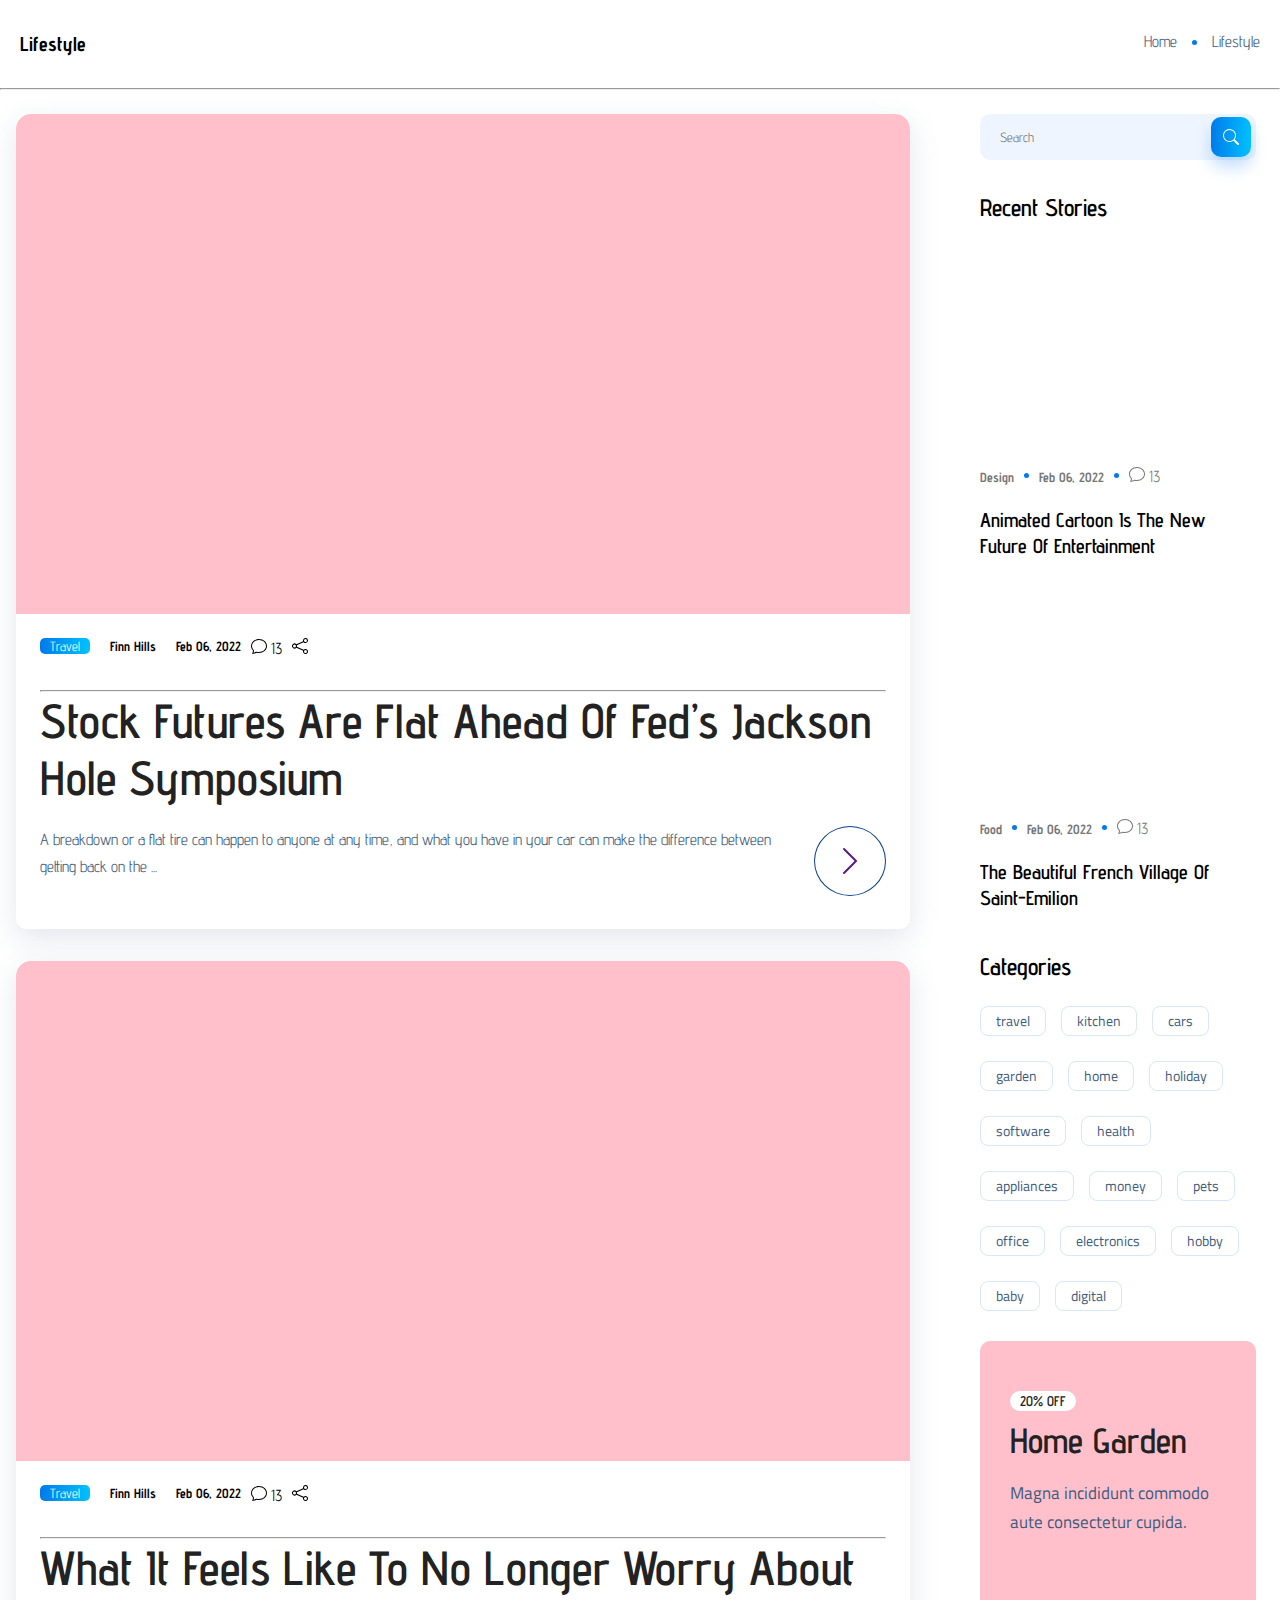
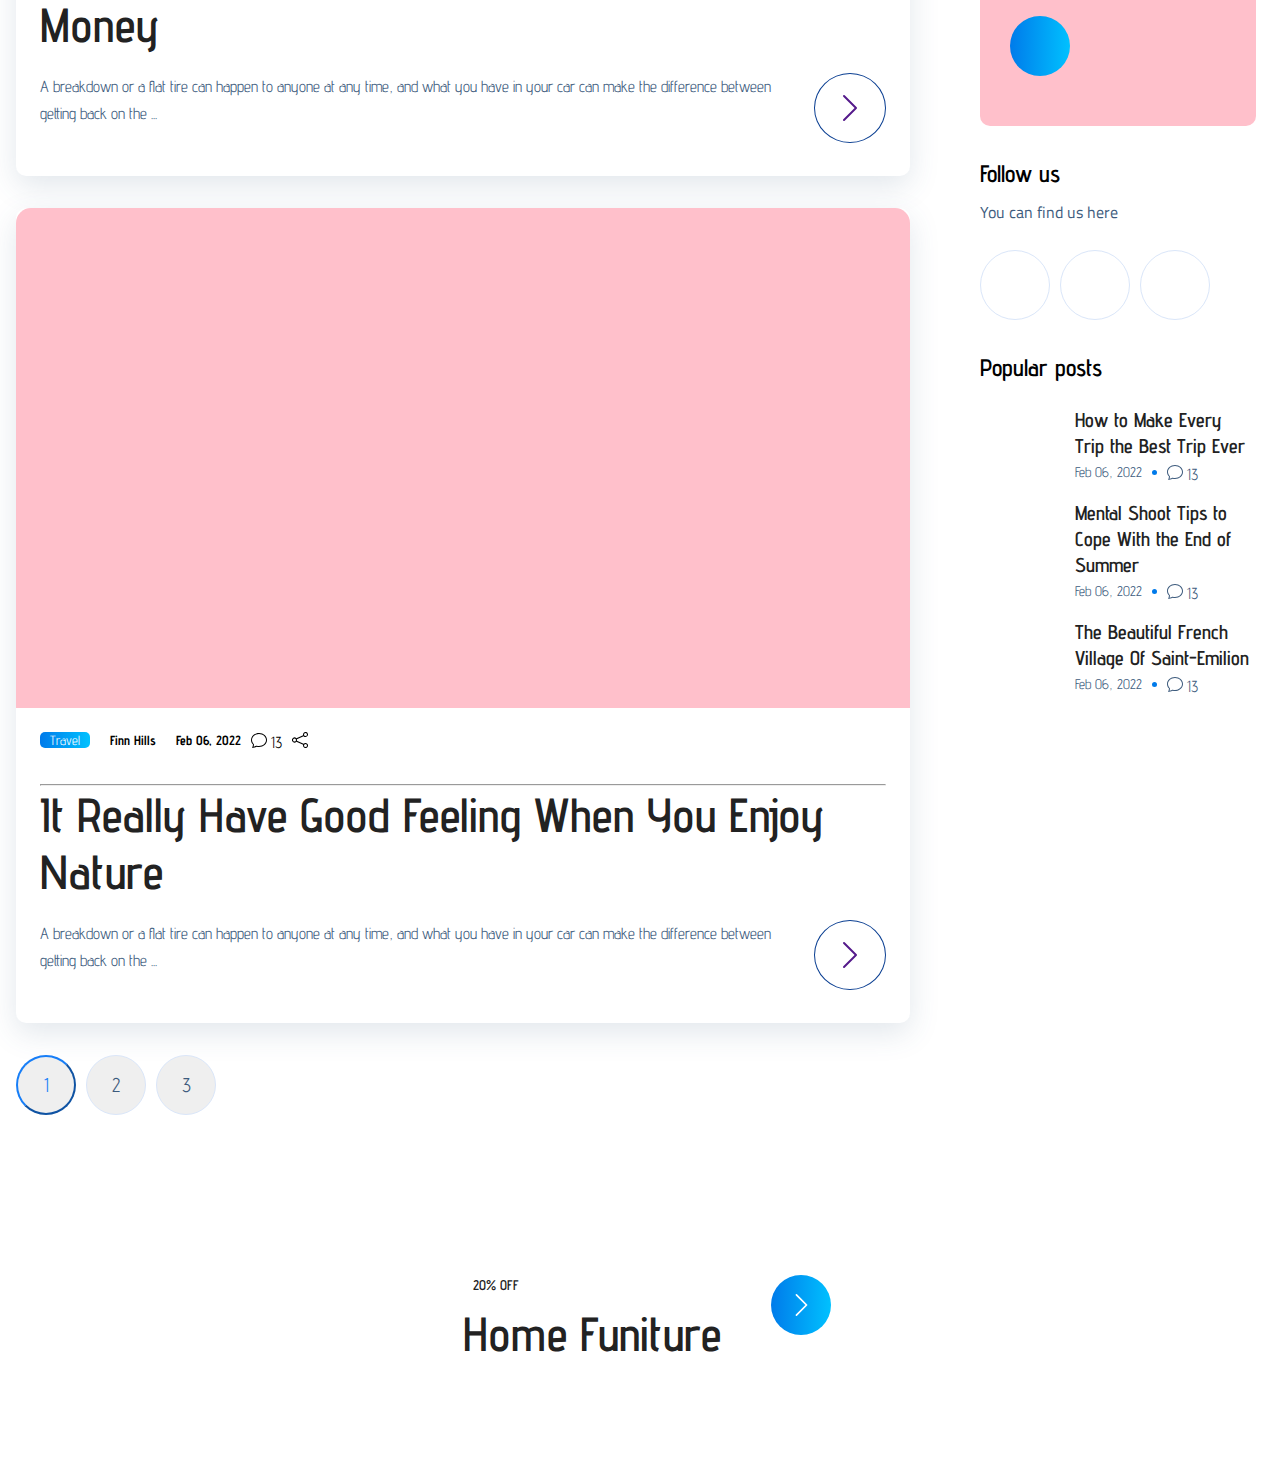
<file: category.html>
<html lang="en">

<head>
    <meta charset="UTF-8">
    <meta http-equiv="X-UA-Compatible" content="IE=edge">
    <meta name="viewport" content="width=device-width, initial-scale=1.0">
    <link rel="stylesheet" href="https://cdnjs.cloudflare.com/ajax/libs/font-awesome/6.1.1/css/all.min.css"
        integrity="sha512-KfkfwYDsLkIlwQp6LFnl8zNdLGxu9YAA1QvwINks4PhcElQSvqcyVLLD9aMhXd13uQjoXtEKNosOWaZqXgel0g=="
        crossorigin="anonymous" referrerpolicy="no-referrer" />
    <link rel="stylesheet" href="./css/category.css">
    <title>Category</title>
</head>

<body>
    <header>
        <!-- //Add header content here// -->
      
    </header>
    <main>
        <!-- //Add main content here// -->
        <section class="head">
            <div class="logo-name">
                <h4 class="lifestyle">Lifestyle</h4>
            </div>
            <div class="right-side">
                <ul class="list">
                    <li class="list-items"><a class="list-link" href="#">Home</a></li>
                    <li><div class="point-style lifestyle-point"></div></li>
                    <li class="list-items"><a class="list-link" href="#">Lifestyle</a></li>
                </ul>
            </div>
        </section>
        <hr id="horizontal-line">

        <section class="container-wrapper">
            <section class="section-main">
                <!-- Main card 1 -->
                <section class="main-content-card">
                    <div class="main-img img-1">
                    </div>
                    <section class="image-content-wrapper">
                        <section class="image-content">
                            <div>
                                <button class="main-img-btn">Travel</button>
                            </div>
                            <div>
                                <h5 class="main-img-author">Finn Hills</h5>
                            </div>
                            <div>
                                <ul class="main-img-list">
                                    <li class="main-img-list-items">
                                        <h5>Feb 06, 2022</h5>
                                    </li>
                                    <li class="main-img-list-items"><svg xmlns="http://www.w3.org/2000/svg" width="16"
                                            height="16" fill="currentColor" class="bi bi-chat" viewBox="0 0 16 16">
                                            <path
                                                d="M2.678 11.894a1 1 0 0 1 .287.801 10.97 10.97 0 0 1-.398 2c1.395-.323 2.247-.697 2.634-.893a1 1 0 0 1 .71-.074A8.06 8.06 0 0 0 8 14c3.996 0 7-2.807 7-6 0-3.192-3.004-6-7-6S1 4.808 1 8c0 1.468.617 2.83 1.678 3.894zm-.493 3.905a21.682 21.682 0 0 1-.713.129c-.2.032-.352-.176-.273-.362a9.68 9.68 0 0 0 .244-.637l.003-.01c.248-.72.45-1.548.524-2.319C.743 11.37 0 9.76 0 8c0-3.866 3.582-7 8-7s8 3.134 8 7-3.582 7-8 7a9.06 9.06 0 0 1-2.347-.306c-.52.263-1.639.742-3.468 1.105z" />
                                        </svg> 13
                                    </li>
                                    <li class="main-img-list-items"><svg xmlns="http://www.w3.org/2000/svg" width="16"
                                            height="16" fill="currentColor" class="bi bi-share" viewBox="0 0 16 16">
                                            <path
                                                d="M13.5 1a1.5 1.5 0 1 0 0 3 1.5 1.5 0 0 0 0-3zM11 2.5a2.5 2.5 0 1 1 .603 1.628l-6.718 3.12a2.499 2.499 0 0 1 0 1.504l6.718 3.12a2.5 2.5 0 1 1-.488.876l-6.718-3.12a2.5 2.5 0 1 1 0-3.256l6.718-3.12A2.5 2.5 0 0 1 11 2.5zm-8.5 4a1.5 1.5 0 1 0 0 3 1.5 1.5 0 0 0 0-3zm11 5.5a1.5 1.5 0 1 0 0 3 1.5 1.5 0 0 0 0-3z" />
                                        </svg>
                                    </li>
                                </ul>
                            </div>
                        </section>
                        <section class="horizontal">
                            <hr>
                        </section>
                        <section class="content-text">
                            <h1>Stock Futures Are Flat Ahead Of Fed’s Jackson Hole Symposium</h1>
                            <section class="text-button">
                                <p>A breakdown or a flat tire can happen to anyone at any time, and what you have in
                                    your car can make the difference between getting back on the ...</p>
                                <button class="direction"><a href=""><svg xmlns="http://www.w3.org/2000/svg" width="32"
                                            height="32" fill="currentColor" class="bi bi-chevron-right"
                                            viewBox="0 0 16 16">
                                            <path fill-rule="evenodd"
                                                d="M4.646 1.646a.5.5 0 0 1 .708 0l6 6a.5.5 0 0 1 0 .708l-6 6a.5.5 0 0 1-.708-.708L10.293 8 4.646 2.354a.5.5 0 0 1 0-.708z" />
                                        </svg></a></button>
                            </section>

                        </section>
                    </section>
                </section>

                <!-- Main card 2 -->
                <section class="main-content-card">
                    <div class="main-img img-2">
                    </div>
                    <section class="image-content-wrapper">
                        <section class="image-content">
                            <div>
                                <button class="main-img-btn">Travel</button>
                            </div>
                            <div>
                                <h5 class="main-img-author">Finn Hills</h5>
                            </div>
                            <div>
                                <ul class="main-img-list">
                                    <li class="main-img-list-items">
                                        <h5>Feb 06, 2022</h5>
                                    </li>
                                    <li class="main-img-list-items"><svg xmlns="http://www.w3.org/2000/svg" width="16"
                                            height="16" fill="currentColor" class="bi bi-chat" viewBox="0 0 16 16">
                                            <path
                                                d="M2.678 11.894a1 1 0 0 1 .287.801 10.97 10.97 0 0 1-.398 2c1.395-.323 2.247-.697 2.634-.893a1 1 0 0 1 .71-.074A8.06 8.06 0 0 0 8 14c3.996 0 7-2.807 7-6 0-3.192-3.004-6-7-6S1 4.808 1 8c0 1.468.617 2.83 1.678 3.894zm-.493 3.905a21.682 21.682 0 0 1-.713.129c-.2.032-.352-.176-.273-.362a9.68 9.68 0 0 0 .244-.637l.003-.01c.248-.72.45-1.548.524-2.319C.743 11.37 0 9.76 0 8c0-3.866 3.582-7 8-7s8 3.134 8 7-3.582 7-8 7a9.06 9.06 0 0 1-2.347-.306c-.52.263-1.639.742-3.468 1.105z" />
                                        </svg> 13
                                    </li>
                                    <li class="main-img-list-items"><svg xmlns="http://www.w3.org/2000/svg" width="16"
                                            height="16" fill="currentColor" class="bi bi-share" viewBox="0 0 16 16">
                                            <path
                                                d="M13.5 1a1.5 1.5 0 1 0 0 3 1.5 1.5 0 0 0 0-3zM11 2.5a2.5 2.5 0 1 1 .603 1.628l-6.718 3.12a2.499 2.499 0 0 1 0 1.504l6.718 3.12a2.5 2.5 0 1 1-.488.876l-6.718-3.12a2.5 2.5 0 1 1 0-3.256l6.718-3.12A2.5 2.5 0 0 1 11 2.5zm-8.5 4a1.5 1.5 0 1 0 0 3 1.5 1.5 0 0 0 0-3zm11 5.5a1.5 1.5 0 1 0 0 3 1.5 1.5 0 0 0 0-3z" />
                                        </svg>
                                    </li>
                                </ul>
                            </div>
                        </section>
                        <section class="horizontal">
                            <hr>
                        </section>
                        <section class="content-text">
                            <h1>What It Feels Like To No Longer Worry About Money</h1>
                            <section class="text-button">
                                <p>A breakdown or a flat tire can happen to anyone at any time, and what you have in
                                    your car can make the difference between getting back on the ...</p>
                                <button class="direction"><a href=""><svg xmlns="http://www.w3.org/2000/svg" width="32"
                                            height="32" fill="currentColor" class="bi bi-chevron-right"
                                            viewBox="0 0 16 16">
                                            <path fill-rule="evenodd"
                                                d="M4.646 1.646a.5.5 0 0 1 .708 0l6 6a.5.5 0 0 1 0 .708l-6 6a.5.5 0 0 1-.708-.708L10.293 8 4.646 2.354a.5.5 0 0 1 0-.708z" />
                                        </svg></a></button>
                            </section>

                        </section>
                    </section>
                </section>

                <!-- Main card 3 -->
                <section class="main-content-card">
                    <div class="main-img img-3">
                    </div>
                    <section class="image-content-wrapper">
                        <section class="image-content">
                            <div>
                                <button class="main-img-btn">Travel</button>
                            </div>
                            <div>
                                <h5 class="main-img-author">Finn Hills</h5>
                            </div>
                            <div>
                                <ul class="main-img-list">
                                    <li class="main-img-list-items">
                                        <h5>Feb 06, 2022</h5>
                                    </li>
                                    <li class="main-img-list-items"><svg xmlns="http://www.w3.org/2000/svg" width="16"
                                            height="16" fill="currentColor" class="bi bi-chat" viewBox="0 0 16 16">
                                            <path
                                                d="M2.678 11.894a1 1 0 0 1 .287.801 10.97 10.97 0 0 1-.398 2c1.395-.323 2.247-.697 2.634-.893a1 1 0 0 1 .71-.074A8.06 8.06 0 0 0 8 14c3.996 0 7-2.807 7-6 0-3.192-3.004-6-7-6S1 4.808 1 8c0 1.468.617 2.83 1.678 3.894zm-.493 3.905a21.682 21.682 0 0 1-.713.129c-.2.032-.352-.176-.273-.362a9.68 9.68 0 0 0 .244-.637l.003-.01c.248-.72.45-1.548.524-2.319C.743 11.37 0 9.76 0 8c0-3.866 3.582-7 8-7s8 3.134 8 7-3.582 7-8 7a9.06 9.06 0 0 1-2.347-.306c-.52.263-1.639.742-3.468 1.105z" />
                                        </svg> 13
                                    </li>
                                    <li class="main-img-list-items"><svg xmlns="http://www.w3.org/2000/svg" width="16"
                                            height="16" fill="currentColor" class="bi bi-share" viewBox="0 0 16 16">
                                            <path
                                                d="M13.5 1a1.5 1.5 0 1 0 0 3 1.5 1.5 0 0 0 0-3zM11 2.5a2.5 2.5 0 1 1 .603 1.628l-6.718 3.12a2.499 2.499 0 0 1 0 1.504l6.718 3.12a2.5 2.5 0 1 1-.488.876l-6.718-3.12a2.5 2.5 0 1 1 0-3.256l6.718-3.12A2.5 2.5 0 0 1 11 2.5zm-8.5 4a1.5 1.5 0 1 0 0 3 1.5 1.5 0 0 0 0-3zm11 5.5a1.5 1.5 0 1 0 0 3 1.5 1.5 0 0 0 0-3z" />
                                        </svg>
                                    </li>
                                </ul>
                            </div>
                        </section>
                        <section class="horizontal">
                            <hr>
                        </section>
                        <section class="content-text">
                            <h1>It Really Have Good Feeling When You Enjoy Nature</h1>
                            <section class="text-button">
                                <p>A breakdown or a flat tire can happen to anyone at any time, and what you have in
                                    your car can make the difference between getting back on the ...</p>
                                <button class="direction"><a href=""><svg xmlns="http://www.w3.org/2000/svg" width="32"
                                            height="32" fill="currentColor" class="bi bi-chevron-right"
                                            viewBox="0 0 16 16">
                                            <path fill-rule="evenodd"
                                                d="M4.646 1.646a.5.5 0 0 1 .708 0l6 6a.5.5 0 0 1 0 .708l-6 6a.5.5 0 0 1-.708-.708L10.293 8 4.646 2.354a.5.5 0 0 1 0-.708z" />
                                        </svg></a></button>
                            </section>
                        </section>
                    </section>
                </section>

                <section class="button-wrapper">
                    <button class="button-main" id="btn-1">1</button>
                    <button class="button-main" id="btn-2">2</button>
                    <button class="button-main" id="btn-3">3</button>
                </section>

                <section class="advertisement">
                    <section class="empty-advert"></section>
                    <section class="main-advert">
                        <section class="discount-container">
                            <button class="discount">20% OFF</button>
                            <p class="discount-text">Home Funiture</p>
                        </section>
                        <section class="button-container">
                            <button class="last-direction"><a href=""><svg xmlns="http://www.w3.org/2000/svg" width="32"
                                        height="32" fill="currentColor" class="bi bi-chevron-right" viewBox="0 0 16 16">
                                        <path fill-rule="evenodd"
                                            d="M4.646 1.646a.5.5 0 0 1 .708 0l6 6a.5.5 0 0 1 0 .708l-6 6a.5.5 0 0 1-.708-.708L10.293 8 4.646 2.354a.5.5 0 0 1 0-.708z" />
                                    </svg></a>
                            </button>
                        </section>

                    </section>
                </section>



            </section>
            <!-- Side-section -->
            <section class="section-side">
                <section class="search-wrapper">
                    <input type="text" class="search" placeholder="Search">
                    <button class="search-button"><a href=""><svg xmlns="http://www.w3.org/2000/svg" width="16"
                                height="16" fill="currentColor" class="bi bi-search" viewBox="0 0 16 16">
                                <path
                                    d="M11.742 10.344a6.5 6.5 0 1 0-1.397 1.398h-.001c.03.04.062.078.098.115l3.85 3.85a1 1 0 0 0 1.415-1.414l-3.85-3.85a1.007 1.007 0 0 0-.115-.1zM12 6.5a5.5 5.5 0 1 1-11 0 5.5 5.5 0 0 1 11 0z" />
                            </svg></a>
                    </button>

                </section>
                <section class="section-title">
                    <h4>Recent Stories</h4>
                </section>
                <section class="side-section-wrapper">
                    <!-- Side card wrapper 1 -->
                    <section class="card-wrapper">
                        <div class="side-image side-img-1">
                        </div>
                        <section class="side-image-content">
                            <div>
                                <ul class="main-img-list">
                                    <li><h5 class="main-img-author">Design</h5></li>
                                    <li><div class="point-style design-point"></div></li>
                                    <li class="main-img-list-items">
                                        <h5>Feb 06, 2022</h5>
                                    </li>
                                    <li><div class="point-style design-point"></div></li>
                                    <li class="main-img-list-items"><svg xmlns="http://www.w3.org/2000/svg" width="16"
                                            height="16" fill="currentColor" class="bi bi-chat" viewBox="0 0 16 16">
                                            <path
                                                d="M2.678 11.894a1 1 0 0 1 .287.801 10.97 10.97 0 0 1-.398 2c1.395-.323 2.247-.697 2.634-.893a1 1 0 0 1 .71-.074A8.06 8.06 0 0 0 8 14c3.996 0 7-2.807 7-6 0-3.192-3.004-6-7-6S1 4.808 1 8c0 1.468.617 2.83 1.678 3.894zm-.493 3.905a21.682 21.682 0 0 1-.713.129c-.2.032-.352-.176-.273-.362a9.68 9.68 0 0 0 .244-.637l.003-.01c.248-.72.45-1.548.524-2.319C.743 11.37 0 9.76 0 8c0-3.866 3.582-7 8-7s8 3.134 8 7-3.582 7-8 7a9.06 9.06 0 0 1-2.347-.306c-.52.263-1.639.742-3.468 1.105z" />
                                        </svg> 13
                                    </li>
                                </ul>
                            </div>

                        </section>
                        <section class="side-img-text">
                            <h5> Animated Cartoon Is The New Future Of Entertainment</h5>
                        </section>
                    </section>

                    <!-- Side card wrapper 2 -->
                    <section class="card-wrapper">
                        <div class="side-image side-img-2">
                            </div>
                        <section class="side-image-content">
                            <div>
                                <ul class="main-img-list">
                                    <li><h5 class="main-img-author">Food</h5></li>
                                    <li><div class="point-style food-point"></div></li>
                                    <li class="main-img-list-items">
                                        <h5>Feb 06, 2022</h5>
                                    </li>
                                    <li><div class="point-style food-point"></div></li>
                                    <li class="main-img-list-items"><svg xmlns="http://www.w3.org/2000/svg" width="16"
                                            height="16" fill="currentColor" class="bi bi-chat" viewBox="0 0 16 16">
                                            <path
                                                d="M2.678 11.894a1 1 0 0 1 .287.801 10.97 10.97 0 0 1-.398 2c1.395-.323 2.247-.697 2.634-.893a1 1 0 0 1 .71-.074A8.06 8.06 0 0 0 8 14c3.996 0 7-2.807 7-6 0-3.192-3.004-6-7-6S1 4.808 1 8c0 1.468.617 2.83 1.678 3.894zm-.493 3.905a21.682 21.682 0 0 1-.713.129c-.2.032-.352-.176-.273-.362a9.68 9.68 0 0 0 .244-.637l.003-.01c.248-.72.45-1.548.524-2.319C.743 11.37 0 9.76 0 8c0-3.866 3.582-7 8-7s8 3.134 8 7-3.582 7-8 7a9.06 9.06 0 0 1-2.347-.306c-.52.263-1.639.742-3.468 1.105z" />
                                        </svg> 13
                                    </li>
                                </ul>
                            </div>

                        </section>
                        <section class="side-img-text">
                            <h5> The Beautiful French Village Of Saint-Emilion</h5>
                        </section>
                    </section>
                </section>
                <section class="section-title section-cart">
                    <h4>Categories</h4>
                </section>
                <section class="categories-wrapper">
                    <a href="" class="categories-btn">travel</a>
                    <a href="" class="categories-btn">kitchen</a>
                    <a href="" class="categories-btn">cars</a>
                    <a href="" class="categories-btn">garden</a>
                    <a href="" class="categories-btn">home</a>
                    <a href="" class="categories-btn">holiday</a>
                    <a href="" class="categories-btn">software</a>
                    <a href="" class="categories-btn">health</a>
                    <a href="" class="categories-btn">appliances</a>
                    <a href="" class="categories-btn">money</a>
                    <a href="" class="categories-btn">pets</a>
                    <a href="" class="categories-btn">office</a>
                    <a href="" class="categories-btn">electronics</a>
                    <a href="" class="categories-btn">hobby</a>
                    <a href="" class="categories-btn">baby</a>
                    <a href="" class="categories-btn">digital</a>

                </section>
                <section class="home-garden-wrapper">
                    <div class="home-garden-card">
                        <h5 class="discount-20"> 20% OFF</h5>
                        <h2 class="home-garden-title">Home Garden</h2>
                        <p class="home-garden-body-text">Magna incididunt commodo aute consectetur cupida.</p>
                        <div class="garden-btn">
                            <button class="cheveron-btn-right">
                                <a class="" href="#"><i class="fas fa-chevron-right home-garden-btn"></i></a>
                            </button>
                        </div>
                    </div>
                </section>
                <section class="social-media-wrapper">
                    <section class="section-title">
                        <h4 class="follow">Follow us</h4>
                        <p>You can find us here</p>
                    </section>
                    <section class="social-media-container">
                        <button class="social-icon">
                            <a class="social-link-icon" href="#"><i class="fab fa-facebook-f"></i></a>
                        </button>
                        <button class="social-icon">
                            <a class="social-link-icon" href="#"><i class="fab fa-linkedin-in"></i></a>
                        </button>
                        <button class="social-icon">
                            <a class="social-link-icon" href="#"><i class="fab fa-twitter"></i></a>
                        </button>
                    </section>
                </section>
                <section class="popular-posts-wrapper">
                    <section class="section-title">
                        <h4 class="popular-post-text">Popular posts</h4>
                    </section>
                    <!-- Popular-post-card 1 -->
                    <section class="popular-post-card">
                        <div class="popular-post-img first-img"></div>
                        <div class="popular-post-content">
                            <a class="popular-post-text-link" href="#">How to Make Every Trip the Best Trip Ever</a>
                            <section class="post-tag">
                                <div>
                                    <ul class="main-img-list post-tag-items">
                                        <li class="main-img-list-items">
                                            <h5 class="post-tag-date">Feb 06, 2022</h5>
                                        </li>
                                        <li><div class="point-style"></div></li>
                                        <li class="main-img-list-items"><svg xmlns="http://www.w3.org/2000/svg" width="16"
                                                height="16" fill="currentColor" class="bi bi-chat" viewBox="0 0 16 16">
                                                <path
                                                    d="M2.678 11.894a1 1 0 0 1 .287.801 10.97 10.97 0 0 1-.398 2c1.395-.323 2.247-.697 2.634-.893a1 1 0 0 1 .71-.074A8.06 8.06 0 0 0 8 14c3.996 0 7-2.807 7-6 0-3.192-3.004-6-7-6S1 4.808 1 8c0 1.468.617 2.83 1.678 3.894zm-.493 3.905a21.682 21.682 0 0 1-.713.129c-.2.032-.352-.176-.273-.362a9.68 9.68 0 0 0 .244-.637l.003-.01c.248-.72.45-1.548.524-2.319C.743 11.37 0 9.76 0 8c0-3.866 3.582-7 8-7s8 3.134 8 7-3.582 7-8 7a9.06 9.06 0 0 1-2.347-.306c-.52.263-1.639.742-3.468 1.105z" />
                                            </svg> <span class="post-svg-text"> 13</span>
                                        </li>
                                    </ul>
                                </div>
                            </section>
                        </div>
                    </section>

                    <!-- Popular-post-card 2 -->
                    <section class="popular-post-card">
                        <div class="popular-post-img second-img"></div>
                        <div class="popular-post-content">
                            <a class="popular-post-text-link" href="#">Mental Shoot Tips to Cope With the End of Summer</a>
                            <section class="post-tag">
                                <div>
                                    <ul class="main-img-list post-tag-items">
                                        <li class="main-img-list-items">
                                            <h5 class="post-tag-date">Feb 06, 2022</h5>
                                        </li>
                                        <li><div class="point-style"></div></li>
                                        <li class="main-img-list-items"><svg xmlns="http://www.w3.org/2000/svg" width="16"
                                                height="16" fill="currentColor" class="bi bi-chat" viewBox="0 0 16 16">
                                                <path
                                                    d="M2.678 11.894a1 1 0 0 1 .287.801 10.97 10.97 0 0 1-.398 2c1.395-.323 2.247-.697 2.634-.893a1 1 0 0 1 .71-.074A8.06 8.06 0 0 0 8 14c3.996 0 7-2.807 7-6 0-3.192-3.004-6-7-6S1 4.808 1 8c0 1.468.617 2.83 1.678 3.894zm-.493 3.905a21.682 21.682 0 0 1-.713.129c-.2.032-.352-.176-.273-.362a9.68 9.68 0 0 0 .244-.637l.003-.01c.248-.72.45-1.548.524-2.319C.743 11.37 0 9.76 0 8c0-3.866 3.582-7 8-7s8 3.134 8 7-3.582 7-8 7a9.06 9.06 0 0 1-2.347-.306c-.52.263-1.639.742-3.468 1.105z" />
                                            </svg> <span class="post-svg-text"> 13</span>
                                        </li>
                                    </ul>
                                </div>
                            </section>
                        </div>
                    </section>

                    <!-- Popular-post-card 3 -->
                    <section class="popular-post-card">
                        <div class="popular-post-img third-img"></div>
                        <div class="popular-post-content">
                            <a class="popular-post-text-link" href="#">The Beautiful French Village Of Saint-Emilion</a>
                            <section class="post-tag">
                                <div>
                                    <ul class="main-img-list post-tag-items">
                                        <li class="main-img-list-items">
                                            <h5 class="post-tag-date">Feb 06, 2022</h5>
                                        </li>
                                        <li><div class="point-style"></div></li>
                                        <li class="main-img-list-items"><svg xmlns="http://www.w3.org/2000/svg" width="16"
                                                height="16" fill="currentColor" class="bi bi-chat" viewBox="0 0 16 16">
                                                <path
                                                    d="M2.678 11.894a1 1 0 0 1 .287.801 10.97 10.97 0 0 1-.398 2c1.395-.323 2.247-.697 2.634-.893a1 1 0 0 1 .71-.074A8.06 8.06 0 0 0 8 14c3.996 0 7-2.807 7-6 0-3.192-3.004-6-7-6S1 4.808 1 8c0 1.468.617 2.83 1.678 3.894zm-.493 3.905a21.682 21.682 0 0 1-.713.129c-.2.032-.352-.176-.273-.362a9.68 9.68 0 0 0 .244-.637l.003-.01c.248-.72.45-1.548.524-2.319C.743 11.37 0 9.76 0 8c0-3.866 3.582-7 8-7s8 3.134 8 7-3.582 7-8 7a9.06 9.06 0 0 1-2.347-.306c-.52.263-1.639.742-3.468 1.105z" />
                                            </svg> <span class="post-svg-text"> 13</span>
                                        </li>
                                    </ul>
                                </div>
                            </section>
                        </div>
                    </section>
                </section>
            </section>

    </main>
    <footer>
        <!-- //Add footer section here// -->
    </footer>
</body>

</html>
</file>
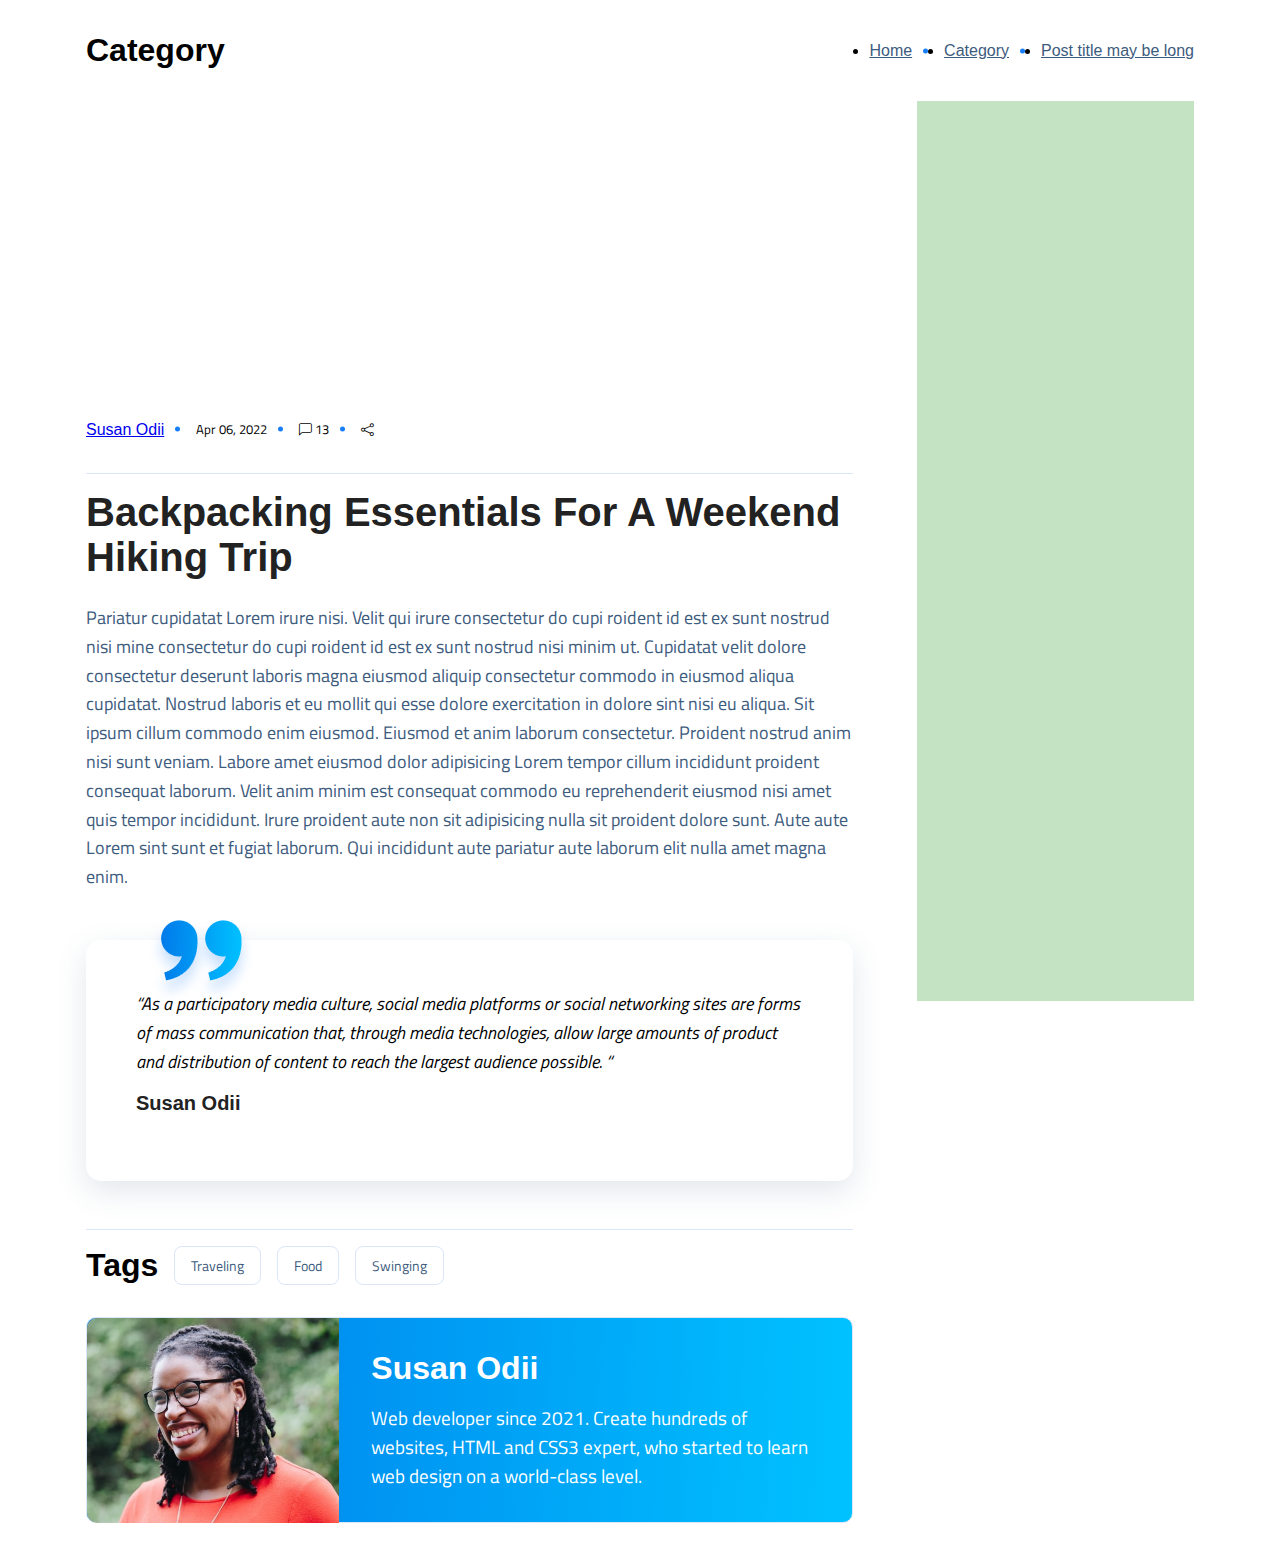
<file: post.html>
<!DOCTYPE html>
<html lang="en">

<head>
    <meta charset="UTF-8">
    <meta http-equiv="X-UA-Compatible" content="IE=edge">
    <meta name="viewport" content="width=device-width, initial-scale=1.0">
    <link rel="stylesheet" href="/css/style.css"> 
    <!-- <link rel="stylesheet" href="./css/post.css"> -->
    <link rel="stylesheet" href="https://cdn.jsdelivr.net/npm/bootstrap-icons@1.8.1/font/bootstrap-icons.css">
    <title>Post page</title>
</head>

<body>
    <header>

    </header>

    <div class="post-container">

        <!-- Heading and breadcrumbs -->

        <div class="post-heading">
            <div class="post-category">Category</div>
            <div class="post-breadcrumb">
                <ul class="post-breadcrumb-list">
                    <li class="crumb-item"><a href="#">Home</a></li>
                    <li class="crumb-item"><a href="#">Category</a></li>
                    <li class="crumb-item"><a href="#">Post title may be long</a></li>
                </ul>
            </div>
        </div>

        <!-- post section -->

        <div class="post-wrapper">

            <div class="post-content">
                <!-- post image and meta section -->
                <div class="postcard">
                    <div class="post-thumb"></div>
                    <div class="post-meta">
                        <div class="post-meta-item post-author">
                            <span class="post-cat"></span>
                            <a href="#" class="post-author-name">Susan Odii</a>

                        </div>
                        <div class="post-meta-item">Apr 06, 2022</div>
                        <div class="post-meta-item"><i class="bi bi-chat-left"></i> 13 </div>
                        <div class="post-meta-item"><i class="bi bi-share"></i></div>
                    </div>
                </div>

                <!-- Post body section -->
                <h3 class="post-title">Backpacking Essentials For A Weekend Hiking Trip</h3>
                <p class="post-body">
                    Pariatur cupidatat Lorem irure nisi. Velit qui irure consectetur do cupi roident id est ex sunt
                    nostrud nisi mine consectetur do cupi roident id est ex sunt nostrud nisi minim ut. Cupidatat velit
                    dolore consectetur deserunt laboris magna eiusmod aliquip consectetur commodo in eiusmod aliqua
                    cupidatat. Nostrud laboris et eu mollit qui esse dolore exercitation in dolore sint nisi eu aliqua.
                    Sit ipsum cillum commodo enim eiusmod. Eiusmod et anim laborum consectetur. Proident nostrud anim
                    nisi sunt veniam. Labore amet eiusmod dolor adipisicing Lorem tempor cillum incididunt proident
                    consequat laborum. Velit anim minim est consequat commodo eu reprehenderit eiusmod nisi amet quis
                    tempor incididunt. Irure proident aute non sit adipisicing nulla sit proident dolore sunt. Aute aute
                    Lorem sint sunt et fugiat laborum. Qui incididunt aute pariatur aute laborum elit nulla amet magna
                    enim.
                </p>

                <!-- post quote section -->
                <div class="post-quote">
                    <img src="/assets/images/quote-icon.png" alt="quotation mark"
                        class="post-quote-mark">
                    <p class="post-quote-text">“As a participatory media culture, social media platforms or social
                        networking
                        sites are forms of mass communication that, through media technologies, allow large amounts of
                        product and distribution of content to reach the largest audience possible. “</p>

                    <div class="post-quote-footer">
                        <div class="quote-author">Susan Odii</div>
                        <span class="quote-decor gradient-bar"></span>
                    </div>
                </div>

                <!-- post tags -->
                <div class="post-tags">
                    <h3 class="post-tag-name">Tags</h3>
                    <span class="post-tag">Traveling</span>
                    <span class="post-tag">Food</span>
                    <span class="post-tag">Swinging</span>
                </div>


                <!-- Post author card -->
                <div class="post-author-card">
                    <div class="post-author-img">
                        <img src="/assets/images/post-author.jpg" alt="author image" class="post-author-image">
                    </div>
                    <div class="post-author-intro">
                        <h3 class="post-tag-name">Susan Odii</h3>
                        <p class="post-author-bio">
                            Web developer since 2021. Create hundreds of websites, HTML and CSS3 expert, who started to learn web design on a world-class level.
                        </p>
                    </div>

                </div>

            </div>

            <!-- side bar section -->
            <div class="post-side"></div>
        </div>
    </div>
    <footer></footer>

</body>

</html>
</file>
<file: css/category.css>
/* Default styling */
@import url('https://fonts.googleapis.com/css2?family=Advent+Pro:wght@100;200;300;400;500;600;700&display=swap');
@import url('https://fonts.googleapis.com/css2?family=Titillium+Web:wght@100;200;300;400;500;600;700&display=swap');
*{
    margin: 0;
    padding: 0;
    box-sizing: border-box;
    font-family: 'Advent Pro', sans-serif;
}
ul{
    list-style-type: none;
}
a{
    text-decoration: none;
}
main{
    overflow-x: hidden;
}
.head{
    display: flex;
    justify-content: space-between;
    margin-top: 2em;
    padding-left: 20px;
    padding-right: 20px;
    margin-bottom: 2em;
}
.logo-name h4{
    font-size: 20px;
}
.list{
    display: flex;
    gap: 15px;
}

.list-link{
    font-family: "Advent Pro", sans-serif;
    font-size: 16px;
    font-weight: 400;
    color: #3d5b7d;
}
/* //Container-wrapper */
.container-wrapper{
    display: flex;
    gap: 70px;
    width: 100%;
    margin-top: 1.5em;
}
.section-main{
    width: 75%;
    margin-left: 1em;
}
.main-content-card{
    border-radius: 10px;
    border: none;
    box-shadow: 0px 10px 30px rgb(61 91 125 / 15%);
    padding-bottom: 1px;
    margin-bottom: 2em;
    
}
.main-img{
    background-image: url('https://html.themesdeveloper.net/newlog/assets/img/post-list/post1.png');
    background-color: pink;
    background-repeat: no-repeat;
    background-size: cover;
    position: relative;
    background-position: center;
    width: 100%;
    min-height: 500px;
    border-top-left-radius: 15px;
    border-top-right-radius: 15px;
}
.img-2{
    background-image: url('https://html.themesdeveloper.net/newlog/assets/img/post-list/post2.png');
}
.img-3{
    background-image: url('https://html.themesdeveloper.net/newlog/assets/img/post-list/post3.png');
}
.image-content-wrapper{
    margin: 1.5em;
    
}
.main-img-btn{
    background: linear-gradient(91.85deg, #007aea 0%, #00c2ff 100%);
    color: white;
    border: none;
    border-radius: 5px;
    width: 50px;
}
.image-content{
    display: flex;
    gap: 20px;
    margin-bottom: 2em;
}

.main-img-list {
    display: flex;
    gap: 10px;
    list-style: none;
}
  
.text-button{
    display: flex;
    gap: 10px;
}
.text-button .direction{
    width: 80px;
    height: 70px;
    border: 1px solid #0b3f92;
    border-radius: 50%;
    background-color: #fff;
}
.text-button .direction:hover{
    background: linear-gradient(91.85deg, #007aea 0%, #00c2ff 100%);;
    color: #fff;
}
.text-button .direction a svg{
    fill: linear-gradient(91.85deg, #007aea 0%, #00c2ff 100%);;
}
.text-button .direction svg:hover{
    fill: #fff;
}
.content-text{
    margin-bottom: 2em;
}
.content-text h1{
    font-size: 48px;
    font-weight: 600;
    line-height: 57px;
    color: #222222;
    text-transform: capitalize;
    padding-bottom: 20px;
}

.content-text p{
    font-size: 16px;
    line-height: 170%;
    color: #3d5b7d;
    font-weight: 400;
}

/* button-section */
.button-wrapper{
    display: flex;
    gap: 10px;
    margin-top: 2em;
    margin-bottom: 4em;
}
.button-main{
    width: 60px;
    height: 60px;
    border-color: #177ef7;
    color: #177ef7;
    border-radius: 50%;
    font-size: 20px;
}
#btn-2, #btn-3{
    border: 1px solid #dae6f9;
    color: #3d5b7d;
}
/* Advertisement Section*/
.advertisement{
    display: flex;
    width: 100%;
    background-image: url("https://html.themesdeveloper.net/newlog/assets/img/add-campaign-2.png");
    background-size: cover;
    background-position: center;
    background-repeat: no-repeat;
    border-radius: 10px;
    margin-top: 7em;
    margin-bottom: 4em;
}
.empty-advert{
    width: 50%;
}
.main-advert{
    width: 50%;
    display: flex;
    gap: 50px;
    margin-top: 3em;
    margin-bottom: 3.5em;
}
.discount{
    border: none;
    border-radius: 10px;
    font-size: 14px;
    font-weight: 600;
    text-transform: uppercase;
    background: white;
    color: #222222;
    margin-bottom: 10px;
    padding: 2px 10px;
    
}
.discount-text{
    font-size: 48px;
    font-weight: 600;
    line-height: 57px;
    color: #222222;
    text-transform: capitalize;
}
.last-direction{
    width: 60px;
    height: 60px;
    border: none;
    border-radius: 50%;
    background: linear-gradient(91.85deg, #007aea 0%, #00c2ff 100%);
   
}    
.button-container .last-direction a svg{ 
    width: 27px;
    color: #fff;
}
/* Section-side */
.section-side{
    width: 25%;
    padding-right: 1.5em;
}
.search-wrapper{
    max-width: 100%;
    margin-bottom: 30px;
    margin-top: 0px;
    position: relative;
    
}
.search-wrapper input{
    width: 100%;
    background-color: #eef5ff;
    padding: 15px 20px;
    border-radius: 10px;
    border: none;
}
.search-button{
    width: 40px;
    height: 40px;
    background: linear-gradient(91.85deg, #007aea 0%, #00c2ff 100%);
    border: none;
    border-radius: 10px;
    -webkit-box-shadow: 0px 10px 15px rgb(23 126 247 / 25%);
    box-shadow: 0px 10px 15px rgb(23 126 247 / 25%);
    color: white;
    text-align: center;
    line-height: 50px;
    position: absolute;
    right: 5px;
    top: 50%;
    -webkit-transform: translateY(-50%);
    transform: translateY(-50%);
}
.search-button svg{
    color: #fff;
    font-weight: bolder;

}
.section-title{
    margin-top: 2em;
    margin-bottom: 1.5em;
}
.section-title h4{
    font-size: 24px;
    line-height: 31px;
    font-weight: 600;
}
.side-image-content {
    display: flex;
    gap: 20px;
    margin-top: 1em;
    margin-bottom: 1em;
    font-weight: 400;
    line-height: 28px;
    color: #777;
}
.side-image{
    width: 100%;
    background-image: url("https://html.themesdeveloper.net/newlog/assets/img/recent-post/thumb1.png");
    min-height: 200px;
    background-size: cover;
    background-position: center;
    background-repeat: no-repeat;
    border-radius: 10px;
}
.side-img-2{
    background-image: url("https://html.themesdeveloper.net/newlog/assets/img/recent-post/thumb2.png");
}
.side-img-text h5{
    font-size: 20px;
    font-weight: 600;
    line-height: 26px;
    padding-right: 20px;
    margin-top: 10px;
    margin-bottom: 2em;
}
.categories-wrapper{
    display: flex;
    flex-wrap: wrap;
    gap: 15px;
}
.categories-btn{
    padding: 0px 15px;
    border-radius: 8px;
    font-size: 14px;
    font-family: "Titillium Web", sans-serif;
    color: #3d5b7d;
    border: 1px solid #dae6f9;
    margin-bottom: 10px;
    font-weight: 400;
    outline: none !important;
    line-height: 28px;
}

.home-garden-wrapper{
    background-image: url('https://html.themesdeveloper.net/newlog/assets/img/blog/sidebar-add-banner.png');
    background-repeat: no-repeat;
    background-size: cover;
    position: relative;
    background-position: center;
    border-radius: 10px;
    width: 100%;
    min-height: 375px;
    position: relative;
    background-color: pink;
    margin-top: 20px;
}
.discount-20{
    display: inline-block;
    background-color: white;
    padding: 2px 10px;
    border-radius: 10px;
    font-size: 14px;
    font-weight: 600;
    text-transform: uppercase;
    color: #222222;
    margin-bottom: 10px;
}
.home-garden-card{
    padding: 50px 30px;
}
.home-garden-title{
    font-size: 35px;
    line-height: 39px;
    font-family: "Advent Pro", sans-serif;
    color: #222222;
    margin: 0px;
    font-weight: 600;
}
.home-garden-body-text {
    font-size: 1.05em;
    line-height: 170%;
    color: #3d5b7d;
    font-weight: 400;
    font-family: "Titillium Web", sans-serif;
    margin-top: 19px;
}
.garden-btn{
    margin-top: 5em;
}
.cheveron-btn-right{
    
    width: 60px;
    height: 60px;
    border-radius: 50%;
    font-size: 16px;
    font-weight: 700;
    font-family: "Titillium Web", sans-serif;
    background: linear-gradient(91.85deg, #007aea 0%, #00c2ff 100%);
    color: white;
    border: none;
}
.home-garden-btn{
    color: white;
    font-size: 16px;
    font-weight: 900;
}
.section-title p{
    padding-top: 10px;
    font-size: 16px;
    line-height: 170%;
    color: #3d5b7d;
    font-weight: 400;
    font-family: "Titillium Web", sans-serif;
}
.social-media-container{
    display: flex;
    gap: 10px;
    margin-bottom: 2em;
}
.social-icon{
    background: #fff;
    font-size: 20px;
    min-width: 70px;
    min-height: 70px;
    border: 1px solid #dae6f9;
    border-radius: 50%;
    display: inline-block;
    text-align: center;
    line-height: 70px;
}
.social-link-icon{
    color: #177ef7;
}
.popular-post-card{
    display: flex;
    gap: 15px;
    margin-bottom: 1em;
}
.popular-post-img{
    background-image: url('https://html.themesdeveloper.net/newlog/assets/img/blog/recent-post-sm1.png');
    background-repeat: no-repeat;
    background-size: cover;
    position: relative;
    background-position: center;
    border-radius: 10px;
    min-width: 80px;
    min-height: 70px;
}
.second-img{
    background-image: url('https://html.themesdeveloper.net/newlog/assets/img/blog/recent-post-sm2.png');
}
.third-img{
    background-image: url('	https://html.themesdeveloper.net/newlog/assets/img/blog/recent-post-sm3.png');
}
.popular-post-text-link{
    font-size: 20px;
    font-weight: 600;
    color: #222222;
    font-family: "Advent Pro", sans-serif;
    line-height: 26px;
}
.post-tag-items{
    margin-top: 5px;
}
.post-tag-date{
    font-size: 14px;
    color: #3d5b7d;
    font-weight: 400;
}
.post-tag-items svg{
    font-size: 12px;
    color: #3d5b7d;
    font-weight: 400;
} 
.post-svg-text{
    font-size: 16px;
    color: #3d5b7d;
    font-weight: 400;
}
.point-style{
    margin-top: 5.3px;
    height: 5px;
    width: 5px;
    border-radius: 50%;
    background-color: #007aea;
}
.design-point, .food-point{
    margin-top: 10px;
}
.lifestyle-point{
    margin-top: 8px;
}
    

/* screen sizes */
@media screen and (max-width: 992px){
    .container-wrapper{
        display: flex;
        flex-direction: column;
        gap: 10px;
        width: 100%;
    }
    
    .section-main{
        width: 100%;
        padding-left: 10px;
        padding-right: 10px;
        margin-left: 0em;
    }
    .section-side{
        width: 100%;
        padding-right: 10px;
        padding-left: 10px;
    }
    .advertisement{
        display: flex;
        flex-direction: column;
        width: 100%;
    }
    .empty-advert{
        display: none;
    }
    .main-advert{
        width: 100%;
        display: flex;
        justify-content: space-between;
        gap: 50px;
        margin-top: 3em;
        margin-bottom: 3.5em;
    }
    
}
@media screen and (max-width: 767px){
    .content-text h1 {
        font-size: 35px;
        font-weight: 500;
        
    }
    .general{
        width: 95%;
flex-direction: column;
    }

    /* .cards-wrapper{
        flex-direction: row;
    } */
    .cards-background-img{
        width: 50%;
    }
    .individual-card-container{
        flex-direction: column;
width: 100%;
    }
    .cards-background-img{
        width: 95%;
margin: auto;
height: 60%;
    }

    .cards-main-writeUp{
        width: 95%;
margin: auto;
    }

    .horizontal-line1{
        width: 400px;
    }
    .cards-main-writeUp{
        width: 45%;
    }
    .cards-wrapper{
        flex-direction: column;
width: 95%;
margin: auto;
    }
    .arrow-rightHight{
        gap: 8em;
width: 95%;
margin: auto;
padding-top: 1em
    }
    .author-date{
        width: 95%;
        align-items: center;
        /* justify-content: center; */
    }

}





@media screen and (max-width: 575px){
    .main-img{
        min-height: 300px;
    }
    
}
</file>
<file: css/style.css>
@import url('https://fonts.googleapis.com/css2?family=Advent+Pro:wght@100;200;300;400;500;600;700&display=swap');
@import url('https://fonts.googleapis.com/css2?family=Titillium+Web:ital,wght@0,200;0,300;0,400;0,600;0,700;0,900;1,200;1,300;1,400;1,600;1,700&display=swap');

@import url('https://fonts.googleapis.com/css2?family=Advent+Pro:wght@100;200;300;400;500;600;700&family=Open+Sans:wght@300&family=Poppins:ital,wght@0,100;0,200;0,300;0,400;0,500;0,600;0,700;0,800;0,900;1,100;1,200;1,300;1,400;1,500;1,600;1,700;1,800;1,900&family=Roboto:wght@400;700&display=swap');

* {
  box-sizing: border-box;
  margin: 0;
  padding: 0;

  font-family: 'Advent Pro', sans-serif;

  font-family: 'Advent Pro ', sans-serif;
}

:root {
  --primary-background-color: rgb(255 255 255);
  --primary-text-color: rgb(34 34 34);
  /* --secondary-text-color: rgb(61, 91, 125); */
  --secondary-background-color: rgb(238, 245, 254);

  --background-gradient: linear-gradient(91.85deg, #007aea 0%, #00c2ff 100%);
  --breadcrumbs-color: #3d5b7d;
  --primary-border-color: #dae6f9;
  --post-heading-color: #222222;
}
/* TOP NAVIGATION */
body {
  font-family: 'Advent Pro', sans-serif;
}
/* TOP NAVIGATION */
body {
  font-family: 'Advent Pro', sans-serif;
  /* display: flex;
  flex-direction: column;
   justify-content: center; 
  align-items: center; */
}
.custon-circle {
  border: 5px solid #007aea;
  width: 0px;
  height: 0px;
  border-radius: 50%;
}

.custom-horizontal-line {
  border: 5px solid linear-gradient(91.85deg, #007aea 0%, #00c2ff 100%);
  width: 90px;
  height: 5px;
  background: linear-gradient(91.85deg, #007aea 0%, #00c2ff 100%);
  border-radius: 15px;
}
.home-nav {
  display: flex;
  justify-content: space-between;
  align-items: center;
  flex-wrap: wrap;
  /* border: 5px solid yellow;  */
  padding: 30px;
  margin: 3rem 4rem 3rem 4rem;
}
.home-links {
  display: flex;
  justify-content: space-around;
  flex-wrap: wrap;
  width: 70%;
  /* border:  5px solid red; */
}
.home-logo {
  display: flex;
  justify-content: center;
  align-items: center;
  gap: 5rem;
  /* border:   2px solid palevioletred ;  */
}

.home-individualNav-links ul {
  display: flex;
  justify-content: center;
  align-items: center;
  flex-wrap: wrap;
  gap: 20px;

  /* flex-grow: 1; */
  /* border:   2px solid blue ;  */
}
.nav-link {
  justify-content: center;
  align-items: center;
  text-align: center;
  flex-wrap: wrap;
  text-decoration: none;
  /* margin: 10px; */
}

/* =====================UPPER CARD SECTION STYLES ================================================ */
.upper-class-section {
  display: flex;
  justify-content: center;
  gap: 70px;
  flex-wrap: wrap;
}
.inner-box-wrapper {
  /* border: 2px solid red; */
  color: white;
}

.upper-card-wraper {
  background-image: url(' https://html.themesdeveloper.net/newlog/assets/img/hero-bg1.png ');
  background-repeat: no-repeat;
  height: 100vh;
  width: 70vw;
  margin-bottom: 4em;
  border-radius: 15px;
  position: relative;
}

.individual-cards-box {
  /* display: flex; */
  flex-direction: column;
  justify-content: space-between;
  /* border: 5px solid red; */

  /* justify-content: flex-start;
  align-items: flex-start; */
  flex-wrap: wrap;
  width: 32vw;
  height: 75vh;
  position: absolute;
  right: 3em;
  bottom: 2em;
  top: 8em;
}

.featured-topic-wrapper {
  display: flex;
  justify-content: space-between;
  align-items: center;
  flex-wrap: wrap;
  /* border: 2px solid blue; */
  width: 80vw;
  margin: auto;
  text-align: center;
}
.stock-features {
  font-family: Advent Pro;
  font-size: 3rem;
  font-weight: 700;
  color: white;
  line-height: 1.5;
  text-align: left;
}
.stockFeatures-inner-card {
  border: 5px solid white;
  background-color: white;
  color: #3d5b7d;
  display: flex;
  flex-direction: column;
  justify-content: flex-start;
  align-items: flex-start;
  flex-wrap: wrap;
  border-radius: 15px;
  height: 32vh;
  margin-top: 40px;
}
.stockFeatures-inner-writeUp {
  line-height: 170%;
  color: #3d5b7d;
  font-weight: 400;
  font-family: 'Titillium Web', sans-seri;
}

.upperCard-button {
  width: 75px;
  height: 35px;
  display: flex;
  justify-content: center;
  align-items: center;
  flex-wrap: wrap;
  border-radius: 15%;
  background: linear-gradient(91.85deg, #007aea 0%, #00c2ff 100%);
  color: white;
}

.stockFeatures-inner-container {
  /* border: 3px solid seagreen;  */
  width: 27vw;
  height: 30vh;
  margin-top: 1em;
  margin-bottom: 1em;
  margin-left: 1em;
  display: flex;
  flex-direction: column;
  justify-content: space-around;
}
.upper-card-dateTime {
  display: flex;
  justify-content: space-between;
  flex-wrap: wrap;
}

.upper-card-dateTimeWrapper {
  display: flex;
  justify-content: flex-start;
  flex-wrap: wrap;
  gap: 5px;
}

/* ============== HEARDER SECTION===============================*/
.home-logo {
  display: flex;
  justify-content: center;
  align-items: center;
  gap: 5rem;
  /* border:   2px solid palevioletred ;  */
}

.home-individualNav-links ul {
  display: flex;
  justify-content: center;
  align-items: center;
  gap: 20px;

  /* flex-grow: 1; */
  /* border:   2px solid blue ;  */
}
.nav-link {
  justify-content: center;
  align-items: center;
  text-align: center;
  text-decoration: none;
  /* margin: 10px; */
  font-size: 13px;
}

.search-button {
  /* border: 2px solid blue; */
  width: 4em;
  height: 4em;
  border-radius: 15px;
  background: linear-gradient(91.85deg, #007aea 0%, #00c2ff 100%);
  display: flex;
  justify-content: center;
  align-items: center;

  color: white;
}
.bi.bi-search {
  font-weight: 1200;
  /* font-size: 3em; */
  border: none;
}

.featured-topic-wrapper {
  display: flex;
  justify-content: space-between;
  align-items: center;
  /* border:2px solid red ;   */
  width: 80vw;
  margin: auto;
  text-align: center;
}

.featured-topic-viewAll {
  display: flex;
  justify-content: flex-start;
  align-items: center;
  gap: 15px;
}
.featured-topic {
  font-size: 48px;
  font-weight: 600;
  line-height: 57px;
}

/* CARDS UNDER FATURED TOPICS */
.cards-wrapper {
  /* border: 10px solid blue; */
  width: 80vw;
  margin: auto;
  text-align: center;
  display: flex;
  /* flex-direction: column;  */
  justify-content: space-around;
  flex-wrap: wrap;
  margin-top: 20px;

  /* gap: 100px; */
}

.general {
  display: flex;
  flex-direction: column;

  /* border: 4px solid yellow; */
  gap: 15px;
}

.individual-card-container {
  display: flex;

  justify-content: flex-start;
  align-items: flex-start;
  width: 50vw;
  height: 50vh;
  /* border: 5px solid yellowgreen; */
}

.cards-background-img {
  /* border: 5px solid red; */
  width: 35vw;
  height: 49vh;
  /* position: relative; */
  background-image: url('https://html.themesdeveloper.net/newlog/assets/img/blog/featured-topic-1.png');
  background-repeat: no-repeat;
  background-position: center;
  background-size: cover;
}

.design-container1 {
  /* border: 3px solid palegreen; */
  width: 90px;
  height: 50px;
  display: flex;
  justify-content: center;
  align-items: center;
}
.design {
  /* border: 3px solid palegreen; */

  width: 70px;
  height: 30px;
  display: flex;
  justify-content: center;
  align-items: center;
  /* position: absolute; */
  left: 20px;
  top: 20px;
  background: linear-gradient(91.85deg, #007aea 0%, #00c2ff 100%);
  padding: 0px 10px;
  color: white;
  border-radius: 8px;
  font-size: 14px;
  text-transform: capitalize;
}

.cards-main-writeUp {
  display: flex;
  flex-direction: column;
  flex-wrap: wrap;
  width: 30vw;

  gap: 0px;
  line-height: 0.5;
  /* border: 5px solid purple; */
}

.news-brief {
  font-size: 30px;
  line-height: 39px;
  font-family: 'Advent Pro', sans-serif;
  color: #222222;
}

.cards-main-writeUp {
  display: flex;
  flex-direction: column;
  flex-wrap: wrap;
  width: 30vw;

  gap: 0px;
  line-height: 0.5;
  /* border: 5px solid purple; */
}

.news-brief {
  font-size: 30px;
  line-height: 39px;
  font-family: 'Advent Pro', sans-serif;
  color: #222222;
}

.news-details {
  font-size: 16px;
  line-height: 170%;
  color: #3d5b7d;
  font-weight: 400;

  font-family: 'Titillium Web', sans-serif;

  font-family: 'Titillium Web', sans-serif;
}

.author-date {
  display: flex;
  justify-content: flex-start;
  flex-wrap: wrap;
  gap: 20px;
  margin-bottom: 10px;
  border: 5px solid whitesmoke;
  width: 15vw;
}
.date {
  display: flex;
  justify-content: flex-start;
  gap: 5px;
}
.date-feb {
  color: #3d5b7d;
}

.arrow-line {
  display: flex;
  flex-direction: column;
  position: relative;
}
hr {
  border: 2px solid whitesmoke;
  width: 250px;
  height: 5px;
}

.arrow-right {
  display: flex;
}
svg.bi.bi-arrow-right-circle {
  border: 3px solid white;
  border-radius: 50%;
  color: #007aea;
}

.bi.bi-arrow-right-circle {
  color: #007aea;
}

/* CATEGORY SECTION */

.horizontal-line2 {
  border: 5px solid linear-gradient(91.85deg, #007aea 0%, #00c2ff 100%);
  /* position: absolute; */
  margin-top: 5px;
  /* margin-left:8px ; */
  /* display: flex; */
  /* justify-content: center; */
  /* align-items: center; */
  width: 18vw;
  height: 15px;
  border-radius: 15px;
  background: linear-gradient(91.85deg, #007aea 0%, #00c2ff 100%);
  margin-bottom: 10px;
}
.category-container {
  /* border: 5px solid whitesmoke; */
  width: 20vw;
  display: flex;
  justify-content: flex-start;
  align-items: center;
  flex-direction: column;
  gap: 10px;
}
.cat-heading {
  border: 2px solid whitesmoke;
  height: 70px;
  width: 19vw;
  display: flex;
  justify-content: flex-start;
  flex-wrap: wrap;
  align-items: center;
  gap: 15px;
  border-radius: 15px;
}

.home-garden-wrapper {
  border: 2px solid whitesmoke;
  height: 70px;
  width: 19vw;
  display: flex;
  justify-content: flex-start;
  flex-wrap: wrap;
  align-items: center;
  gap: 15px;
  border-radius: 15px;
}

.home-and-garden {
  display: flex;
  gap: 40px;
}
.icon-img1 {
  width: 70px;
  height: 60px;
}
a.homeGarden-writeUP {
  text-decoration: none;
}

/* SECOND CATEGORY CONTAINER STYLE  */

.newLetter-button-wrapper {
  display: flex;
  flex-direction: column;
  flex-wrap: wrap;
  gap: 25px;
  margin-top: 20px;
}

.second-category-containerWrapper {
  border: 1px solid whitesmoke;
  margin-top: 25px;
  border-radius: 15px;
  height: 55vh;

  width: 19vw;
  background-image: url('https://html.themesdeveloper.net/newlog/assets/img/blog/sidebar-add-banner.png ');
  background-position: center;
  background-size: cover;
  display: flex;
  flex-direction: column;
  justify-content: space-around;
  flex-wrap: wrap;
  padding-left: 20px;
}

/* .garden-home-box{
    border: 5px solid purple;
    display: flex;
    justify-content: flex-start;
    gap: 50px;} */

.wrapperBetween-mainWriteUpAnd-CircleArrow {
  /* border: 5px solid royalblue; */
  width: 17vw;
  display: flex;
  flex-direction: column;
  justify-content: flex-start;
  align-items: flex-start;
  flex-wrap: wrap;
  gap: 50px;
  text-align: center;
  margin-left: 20px;
}
.garden-home-details {
  /* border: 5px solid yellow;  */
  width: 16vw;
  display: flex;

  justify-content: flex-start;
  align-items: flex-start;
  margin-left: 0;
}
.garden-home-writeUp1 {
  display: flex;
  flex-direction: column;
  justify-content: flex-start;
  align-items: flex-start;
  width: 19vw;
  gap: 20px;
  /* border: 5px solid red; */
}
.garden-home-button {
  border: 5px solid whitesmoke;
  width: 70px;
  height: 40px;
  display: flex;
  justify-content: center;
  align-items: center;
  border-radius: 15px;
  background-color: white;
}

.arrow-home-garden {
  width: 60px;
  height: 60px;
  border-radius: 50%;
  font-size: 20px;
  font-weight: 600;
  display: flex;
  justify-content: center;
  align-items: center;
  color: white;
  background: linear-gradient(91.85deg, #007aea 0%, #00c2ff 100%);
}

a.arrow-home-garden {
  text-decoration: none;
}
.horizontal-line1 {
  border: 1px solid whitesmoke;
  width: 250px;
  height: 3px;
}
.date-feb {
  color: #3d5b7d;
}

.arrow-line {
  display: flex;
  flex-direction: column;
  position: relative;
}

.arrow-rightHight {
  display: flex;
}

.arrow {
  border: 5px solid whitesmoke;
  width: 80px;
  height: 80px;
  border-radius: 50%;
  font-size: 20px;
  font-weight: 600;
  display: flex;
  justify-content: center;
  align-items: center;
  color: #007aea;
}

a.arrow {
  text-decoration: none;
  width: 80px;
  height: 80px;
}

a.arrow:hover {
  background: linear-gradient(91.85deg, #007aea 0%, #00c2ff 100%);
  color: white;
}

/* NEWSLETTER SECTION */
.newsLetter-container {
  display: flex;
  flex-direction: column;
  justify-content: flex-start;
  align-items: flex-start;
  /* border: 5px solid slateblue; */
  width: 19vw;
  height: 20vh;
  gap: 10px;
}
.newsLetter-heading {
  font-size: 30px;
  line-height: 39px;
  font-family: 'Advent Pro', sans-serif;
  color: #222222;
  /* border: 5px solid slateblue; */
}
.newsLetter-writeUp {
  font-size: 16px;
  line-height: 170%;
  color: #3d5b7d;
  font-weight: 400;
  font-family: 'Titillium Web', sans-serif;
}

.newsLetter-email {
  padding: 20px;
  width: 19vw;
  border: none;
  background: #eef5ff;
  border-radius: 10px;
}

.newsLetter-button {
  padding: 20px;
  width: 19vw;
  border: none;
  font-size: 16px;
  font-weight: 700;
  border-radius: 10px;
  color: white;
  text-align: center;
  background: linear-gradient(91.85deg, #007aea 0%, #00c2ff 100%);
  box-shadow: 0px 10px 15px rgb(23 126 247 / 25%);
}

/*================================  FURNITURE SEECTION   ======================================= */
.home-furniture-section {
  background-image: url(' https://html.themesdeveloper.net/newlog/assets/img/add-campaign-1.png');
  /* border: 5px solid palegreen;  */
  width: 80vw;
  height: 27vh;
  margin: auto;
  text-align: center;
  display: flex;
  margin-top: 7em;
  border-radius: 15px;
  display: flex;
  justify-content: center;
}
.home-furniture-mainWrapper {
  /* border: 5px solid greenyellow; */
  width: 55vw;
  display: flex;
  justify-content: space-between;
  gap: 2em;
}

.home-furniture-box1 {
  /* border: 5px solid blue; */
  display: flex;
  flex-direction: column;
  justify-content: center;
  align-items: center;
  flex-wrap: wrap;
  gap: 1em;
}

.horizontaLine-button-wrapper {
  /* border: 5px solid red; */
  display: flex;
  justify-content: flex-start;
  align-items: center;
  flex-wrap: wrap;
  gap: 1em;
}
.home-funiture-header {
  font-size: 2rem;
  width: 10vw;
  text-align: justify;
  font-family: 'Advent Pro', sans-serif;
}

.home-furniture-box2 {
  /* border: 5px solid purple; */
  width: 30vw;
  display: flex;
  justify-content: space-between;
  align-items: center;
  gap: 1.5em;
}
.homeFuniture-hearderExplanation-wrapper {
  width: 20vw;
}

/* TRENDING TOPICS */
.trending-topics {
  /* border: 5px solid red; */
  width: 80vw;
  height: 10vh;
  margin: auto;
  text-align: center;
  display: flex;
  margin-top: 5em;
  border-radius: 15px;
  display: flex;
  justify-content: space-between;
  align-items: center;
}
.trending-topics-header {
  font-size: 3em;
  font-weight: 700;
  font-family: 'Advent Pro', sans-serif;
}

/* TRENDING TOPICS CARDS */

.trendingTopics-card-wrapper {
  /* border: 5px solid blue;  */
  width: 100%;
  margin-top: 1em;
  margin: auto;
  margin-right: 3em;
  padding-right: 1em;
  display: flex;
  justify-content: flex-start;
  align-items: flex-start;
  flex-wrap: wrap;
  gap: 2em;
}

.treandingTopics-biggestCard-box1 {
  /* border: 5px solid yellow;  */
  width: 38%;
  height: 80vh;
  display: flex;
  background-image: url('https://html.themesdeveloper.net/newlog/assets/img/blog/trending-post1.png');
  background-repeat: no-repeat;
  background-size: cover;
  /* justify-content: center; */
  border-radius: 20px;
}
.trendingTopics-biggestCard-mainBox1 {
  /* border: 5px solid  blueviolet;   */
  width: 34vw;
  height: 70vh;
  margin: auto;
  display: flex;
  flex-direction: column;
  justify-content: flex-end;

  /* align-items: center; */
  gap: 3em;
}
.tredingTopic-headerButon1 {
  /* border: 5px solid yellowgreen;  */
  display: flex;
  flex-direction: column;
  justify-content: flex-end;
  flex-wrap: wrap;
  gap: 1.5em;
  width: 34vw;
  color: white;
  /* margin-bottom: 2em; */
}

.trending-topics-headerCard1 {
  font-size: 3em;
  font-weight: 700;
  font-family: 'Advent Pro', sans-serif;
  line-height: 1;
  /* color: white; */
}
.trendintTopic-name {
  color: white;
}
.tredingTopic-headerButon2 {
  display: flex;
  flex-direction: column;
  justify-content: flex-start;
  align-items: flex-start;
  gap: 2em;
}
a.arrow-trend {
  text-decoration: none;
  width: 60px;
  height: 60px;
}

.arrow-trend {
  border: 2px solid rgb(233, 229, 229);
  background-color: none;
  width: 60px;
  height: 60px;
  border-radius: 50%;
  font-size: 20px;
  font-weight: 600;
  display: flex;
  justify-content: center;
  align-items: center;
  color: white;
}
a:hover.arrow-trend {
  color: white;
  background: linear-gradient(91.85deg, #007aea 0%, #00c2ff 100%);
}

/* trending topic-box2 */
.treandingTopics-biggestCard-box2 {
  /* border: 5px solid yellow;  */
  width: 32%;
  height: 80vh;
  display: flex;
  background-image: url('https://html.themesdeveloper.net/newlog/assets/img/blog/trending-post2.png');
  background-repeat: no-repeat;
  background-position: center;
  background-size: cover;
  border-radius: 20px;
}

.trendingTopics-biggestCard-mainBox2 {
  /* border: 5px solid pink;  */
  width: 27vw;
  height: 70vh;
  margin: auto;
  display: flex;
  flex-direction: column;
  justify-content: flex-end;

  /* align-items: center; */
  gap: 0em;
}

.tredingTopic-headerButonSecond {
  /* border: 5px solid yellowgreen;  */
  display: flex;
  flex-direction: column;
  justify-content: flex-end;
  flex-wrap: wrap;
  gap: 1em;
  width: 25vw;
  color: white;
  margin: auto;
  height: 23vw;

  /* margin-bottom: 2em; */
}

/* third box */
.treandingTopics-biggestCard-box3 {
  /* border: 5px solid yellow;  */
  width: 23%;
  height: 80vh;
  display: flex;
  background-image: url('https://html.themesdeveloper.net/newlog/assets/img/blog/trending-post1.png');
  background-repeat: no-repeat;
  background-size: cover;
  background-position: center;
  /* justify-content: center; */
  border-radius: 20px;
}

.tredingTopic-headerButon3 {
  /* border: 5px solid yellowgreen;  */
  display: flex;
  flex-direction: column;
  justify-content: flex-end;
  flex-wrap: wrap;
  gap: 1.5em;
  width: 15vw;
  color: white;
  line-height: 2;
  /* margin-bottom: 2em; */
}

.trendingTopics-biggestCard-mainBox3 {
  /* border: 5px solid  blueviolet;   */
  width: 18vw;
  height: 70vh;
  margin: auto;
  display: flex;
  flex-direction: column;
  justify-content: flex-end;

  /* align-items: center; */
  gap: 3em;
}

/* MOST DICUSSED TOPICS CARDS */

.mostDiscused-card-wrapper {
  /* border: 10px solid blue;    */
  width: 80vw;
  margin: auto;
  /* text-align: center; */
  display: flex;
  flex-direction: column;
  justify-content: space-between;
  flex-wrap: wrap;
  margin-top: 20px;
  height: 35vw;
  gap: 4em;
}

.mostDiscussed-image-innerCard {
  /* border: 5px solid black; */
  height: 75vh;
  width: 70%;
  background-image: url(' https://html.themesdeveloper.net/newlog/assets/img/blog/discussed-post-bg.png');
  background-repeat: no-repeat;
  background-size: cover;
  position: relative;
  /* display: flex;
flex-direction: column;
/* justify-content: space-around; */
}

.stockFeatures-inner-container1 {
  border: 5px solid white;
  color: #3d5b7d;
  display: flex;
  flex-direction: column;
  justify-content: center;
  align-items: flex-start;
  flex-wrap: wrap;
  border-radius: 15px;
  height: 30vh;
  width: 35vw;
  /* margin-top: 40px; */

  position: absolute;
  bottom: 2em;
  left: 2em;
  background-color: white;
}

.mostDiscussed-innerInner-container {
  /* border: 5px solid #00c2ff; */
  height: 21vh;
  width: 25vw;
  margin-left: 2em;
  display: flex;
  flex-direction: column;
  justify-content: space-around;
}
.mostDiscussed-inner-writeUp {
  font-size: 30px;
  line-height: 39px;
  font-family: 'Advent Pro', sans-serif;
  color: #222222;
}

/* MOST DISCUSSED SIDEBAR */

.most-discussedSocialMedia-Writeup {
  display: flex;
  flex-direction: column;
  flex-wrap: wrap;
  gap: 1em;
}

.mostDiscussed-garden-wrapper {
  margin-top: 2em;
  display: flex;
  flex-direction: column;
  gap: 2em;
}

.social-media-links {
  display: flex;
  justify-content: flex-start;
  flex-wrap: wrap;
  gap: 1em;
}

.links {
  height: 70px;
  width: 70px;
  border: 3px solid whitesmoke;
  background-color: white;
  display: flex;
  justify-content: center;
  align-items: center;
  border-radius: 50%;
  color: #007aea;
}
a.links:hover {
  color: white;
  background: linear-gradient(91.85deg, #007aea 0%, #00c2ff 100%);
}

.social-small-writeUp {
  color: #3d5b7d;
}

/*============================= RECENT NEWLOG CARD==================================== */
.recentVlog-card-wrapper {
  /* border: 5px solid blue;     */
  width: 100%;
  /* margin: auto; */
  display: flex;
  gap: 3em;
  padding-left: 9em;
  padding-right: 9em;
}

.food-img-wrapper {
  /* border: 3px solid brown; */
  display: flex;
  gap: 2em;
}
.horizontal-line3 {
  border: 5px solid linear-gradient(91.85deg, #007aea 0%, #00c2ff 100%);
  width: 20vw;
  height: 15px;
  background: linear-gradient(91.85deg, #007aea 0%, #00c2ff 100%);
  border-radius: 15px;
}
.recentvlog-img {
  width: 20vw;
  margin: auto;
  border-radius: 10px;
}
.food-img-wrapper {
  display: flex;
  flex-direction: column;
}

.recentVlog-card-dateTimeWrapper {
  display: flex;
  font-size: 18px;
  gap: 1em;
  /* border: 2px solid yellowgreen; */
  align-items: center;
}
.thirthen {
  display: flex;
  justify-content: center;
  align-items: center;
}

.animated-cartoon-header {
  font-size: 1em;
  line-height: 26px;
  width: 20vw;
  font-family: 'Advent Pro', sans-serif;
}

.last-of-it {
  /* border: 3px solid seagreen; */
  height: 50vh;
  border-radius: 15px;
  background-image: url('https://html.themesdeveloper.net/newlog/assets/img/recent-post/add-banner2.png');
  background-repeat: no-repeat;
  background-position: center;
  background-size: cover;
  display: flex;
  justify-content: center;
  align-items: center;
}

.button4-jewelry-iwo {
  display: flex;
  flex-direction: column;
  justify-content: flex-start;
  gap: 1em;
  /* border: 3px solid blue; */
}
.button-jellof {
  /* border: 3px solid greenyellow;  */
  width: 18vw;
  height: 40vh;
  display: flex;
  flex-direction: column;
  /* margin: auto; */
  justify-content: space-between;
}
.upperCard-button4 {
  width: 75px;
  height: 35px;
  display: flex;
  justify-content: center;
  align-items: center;
  border-radius: 15%;
  background: white;
  color: black;
}
.recentNewLog-explaination-roundButton {
 /* border: 3px solid red;  */
  display: flex;
  flex-direction: column;
  justify-content: flex-start;
  gap: 2em;
}

.name-header {
  font-size: 48px;
  font-weight: 600;
  line-height: 57px;
  font-family: 'Advent Pro', sans-serif;
  color: #222222;
  text-transform: capitalize;
}

.hair-man {
  border-radius: 50%;
}

.rightSide-recent-wrapper {
  display: flex;
  width: 100%;
  gap: 24px;
  /* border: 5px solid yellowgreen;  */
}

.section1-box {
  width: 50%;
  /* border: 5px solid red; */
  display: flex;
  justify-content: center;
}

.section2-box {
  width: 50%;
  /* border: 5px solid purple; */
  display: flex;
  justify-content: center;
}

.img-career-wrapper {
  background-image: url('https://html.themesdeveloper.net/newlog/assets/img/recent-post/thumb3.png ');
  width: 100%;
  min-height: 300px;
  border-top-left-radius: 15px;
  border-top-right-radius: 15px;

  background-repeat: no-repeat;
  background-size: cover;
  position: relative;
  background-position: center;
}

.mostDiscussedBlog-card-dateTimeWrapper {
  display: flex;
  gap: 1em;
  font-size: 18px;
  align-items: center;
  padding-left: 1em;
  padding-top: 1em;
}

.degital-transformation-exp {
  font-size: 24px;
  line-height: 31px;
  font-weight: 600;
  font-family: 'Advent Pro', sans-serif;
  color: #000;
  /* border: 3px solid red; */
  /* margin-top: 2em; */
}

.recent-card-wrapper {
  /* margin-top: 1em; */
  margin-bottom: 2em;
  background: white;
  -webkit-box-shadow: 0px 10px 30px rgb(61 91 125 / 15%);
  box-shadow: 0px 10px 30px rgb(61 91 125 / 15%);
  position: relative;
  border-radius: 15px;
  max-width: 460px;
  /* border: 2px solid aqua; */
  height: 49%;
}

.degital-transformation-wrapper {
  /* border: 2px solid blue; */
  margin-top: 2em;
  margin-left: 1em;
  height: 9em;
  width: 90%;
  display: flex;
  flex-direction: column;
  justify-content: space-between;
}


/* MEDIA QUERY  */






/* tablet */
@media screen and (max-width: 992px){
  /* UPPER CARD SECTION */
  .upper-class-section{
    width: 100%;

  }
  .cards-wrapper{
    width: 100%;
    flex-direction: column;
  }
  .individual-card-container{
    flex-direction: column;

width: 100%;
margin: auto;
  }
  .cards-background-img{
    width: 96%;
    margin: auto;
    height: 50%;
  }
  .author-date{
    width: 95%;
    border: none;
    margin: auto;
  }
  

  .cards-main-writeUp{
    width: 96%;
margin: auto;
height: 50%;
  }

  .horizontal-line1{
width: 500px;
}

.arrow-rightHight{
  gap: 8em;
width: 96%;
margin: auto;
}

/* category section */
.category-container{
width:100%;
justify-content: flex-start;
align-items: flex-start;
}

.cat-heading{
  width: 96%;
margin: auto;
}
.home-garden-wrapper{
  width: 96%;
margin: auto;
}
.home-and-garden{
  width: 80%;

justify-content: space-between
}

.horizontal-line2{
  width: 700px;
  margin-left: auto;
margin-left: auto;
}

.second-category-containerWrapper{

  width: 96%;
margin: auto;
}

/* news letter section */
.newLetter-button-wrapper{
  width: 100%;
}

.newsLetter-button{
  width: 96%;
margin: auto;
}

.newsLetter-email{
  width: 96%;
margin: auto;
}
.newsLetter-container{
  width: 96%;
  margin: auto;
}
.home-furniture-section{
  width: 96%;
}

/* trending topic */
.trendingTopics-card-wrapper{

  flex-direction: column;
margin: 0;
padding: 0;
}

.treandingTopics-biggestCard-box2{
  width: 96%;
margin: auto
}

.treandingTopics-biggestCard-box3{

  
    width: 96%;
    margin: auto;
}
.treandingTopics-biggestCard-box1{
  width: 96%;
  margin: auto;
}

/* most discussed topic*/
.mostDiscused-card-wrapper{
  width: 100%;
flex-direction: column;
height: 100%;
gap: 5px;
}

.mostDiscussed-image-innerCard{
  width: 96%;
margin: auto;
}
/* upper card parts */
  .upper-card-wraper{

    width: 95%;
    margin-bottom: -5em;
  }
  .individual-cards-box{
width: 50%;
top: 4em;
  }

  .featured-topic-wrapper{
    width: 95%;
font-size: 30px;
  }
  .featured-topic-viewAll{
    font-size: 30px;
  }

  .mostDiscussed-garden-wrapper{
    width: 100%;
flex-direction: row;
justify-content: space-between;
  }

  /* FETURED TOPIC */
  .cards-wrapper{
    width: 100%;
  }


  /* recent vlog section */

  .recentVlog-card-wrapper{
    
      flex-direction: column;
      width: 100%;
  padding: 0;
}
.horizontal-line3{
  display: none;
}
.food-img-wrapper{
  width: 100%;
}

.recentvlog-img{
  width: 96%;
  margin: auto;
}
.animated-cartoon-header{
  width: 90%;
  margin: auto;
}
.last-of-it{
  width: 96%;
  margin:auto ;
}
.recentVlog-card-dateTimeWrapper{
  width: 90%;
  margin: auto;
}
.rightSide-recent-wrapper{
  width: 100%;
  flex-direction: column;
}
.section1-box{
  width: 100%;
}
.recent-card-wrapper{
  width: 100%;
  max-width: 100%;
}

.img-career-wrapper{
  width: 100%;
}
.section2-box{
  width: 100%;
}
}

@media screen and (max-width: 768px){


  html, body {
    overflow-x:hidden !important;
    width: 100%;
    } 
   
  .upper-card-wraper {
    /* margin-left: auto; */
    /* margin-right: auto; */
    margin-inline: auto;
    width: 100%;
    margin-bottom: -100px;
  }

  .individual-cards-box{
    width: 50%;
/* right: 12rem; */
padding-bottom: 20px;
margin-bottom: 20em;
/* top: 1px; */
  }

  .featured-topic-wrapper{
    width: 95%;
  }
  .cards-wrapper{
    flex-direction: column;
width: 100%;
  }

  .individual-card-container{
    flex-direction: column;
width: 100%;
  }
  .cards-background-img{
    width: 95%;
margin-left: auto;
margin-right: auto;
height: 60%;
  }
  .cards-main-writeUp{
    width: 95%;
  }

  .cards-main-writeUp{
    width: 70%;
height: 40%;
margin-left: auto;
margin-right: auto;
flex-direction: row;
/* padding-bottom: 5em; */
  }
  .general{
    width: 100%;
margin-bottom: 3em;
gap: 10em;
  }
  .horizontal-line1{
    width: 400px;
  }

  .arrow-rightHight{
    gap: 2em;
  }
  .author-date{
    width: 100%;
height: 80px;
justify-content: flex-start;
align-items: center;
  }

  .category-container{
    width: 100%;
  }

  .horizontal-line2{
    width: 570px;
  }

  .cat-heading{
    width: 90%;
  }
  .home-garden-wrapper{
    width: 90%;
    /* justify-content: space-between */
  }

  .home-and-garden{
    justify-content: space-between;
    width: 80%;
  }

  .second-category-containerWrapper{
    width: 90%;
  }

  .wrapperBetween-mainWriteUpAnd-CircleArrow{
    width: 90%;
  }
  .garden-home-writeUp1{
    width: 80%;
  }

  .garden-home-details{
    width: 90%;
font-size: 25px;
justify-content: right;
text-align: left;
  }


  .newLetter-button-wrapper{
    width: 100%;
    margin-left: auto;
    margin-right: auto;
  }

  .newsLetter-email{
    width: 90%;
    margin: auto;
  }


  .newsLetter-container{
    width: 90%;
margin: auto;
height: 100px;
  }
  .newsLetter-button{
    width: 90%;
    margin: auto;
  }

    /* Home Furniture    */
    .home-furniture-section{
      width: 90%;
      margin-top: 2em;
    }

    .home-furniture-mainWrapper{
      width: 80%;
    }

    .home-furniture-box2{
      width: 50%;
line-height: 1;
padding-top: 50px;
    }

/* trending topics */
.trendingTopics-card-wrapper{
  flex-direction: column;
padding: 0;
margin: 0;
}
.mostDiscused-card-wrapper{
  width: 100%;
  flex-direction: column;
}
.mostDiscussed-image-innerCard{
  width: 100%;
  height: 100vh; 
}

.treandingTopics-biggestCard-box1{
  width: 90%;
margin: auto;
}

/* .trendingTopics-biggestCard-mainBox1{
  width: 90%;
} */
.treandingTopics-biggestCard-box2{
  width: 90%;
margin: auto;
}
.trendingTopics-biggestCard-mainBox2{
  width: 90%;
justify-content: flex-start;
align-items: flex-start;
height: 100%;
}
.treandingTopics-biggestCard-box3{
  width: 90%;
margin: auto;
}

.tredingTopic-headerButonSecond{
  flex-direction: row;
justify-content: flex-start;
}
.tredingTopic-headerButon2{
  width: 90%;
justify-content: flex-end;
align-items: center;
}
/* most discussed */
.mostDiscused-card-wrapper{
  display: none;
}
/* trending topic */
.trending-topics-header{
  font-size: 30px
}
.recentVlog-card-wrapper{
  flex-direction: column;
  width: 100%;
  padding: 0%;
}
.horizontal-line3{
  width: 90%;
  margin: auto;
}
.recentvlog-img{
  width: 90%;
  margin: auto;
}
.recentVlog-card-dateTimeWrapper{
  width: 90%;
  margin: auto;
}
.animated-cartoon-header{
  width: 90%;
  margin: auto;
}
.last-of-it{
  width: 90%;
  margin: auto;
}

.button-jellof{
  width: 50%;
}


/* RIGHT HAND SECTION */
.rightSide-recent-wrapper{
  flex-direction: column;
  padding: 0%;
  width: 100%;
  gap: 1em;
}
.section1-box{
  width: 100%;
  margin: auto;
}
.recent-card-wrapper{
  width: 90%;
  margin: auto;
  max-width: 90%;
}
.section2-box{
  width: 100%;
  margin: auto;
}
.career-section-wrapper{
  display: flex;
flex-direction: column;
gap: 1em;
}

}












/* ===================MOBLIE VIEW========================================= */
@media screen  and (max-width: 576px) {
  html, body {
    overflow-x:hidden !important;
    width: 100%;
    } 
   
  .upper-card-wraper {
    /* margin-left: auto; */
    /* margin-right: auto; */
    margin-inline: auto;
    width: 100%;
    margin-bottom: -100px;
  }

  .inner-box-wrapper {
    display: flex;
    /* border: 2px solid red; */
    margin: 0;
    padding: 0;
    flex-direction: column;
    justify-content: center;
    align-items: flex-start;
    width: 300px;
    position: absolute;
    /* right: 1em */
    top: -5em;

    width: 80vw;
    right: 1px;
  }

  .general {
    width: 99%;
    margin-left: auto;
    margin-right: auto;
  }

  .stockFeatures-inner-writeUp {
    line-height: 170%;
    color: #3d5b7d;
    font-weight: 400;
    font-family: 'Titillium Web', sans-seri;

    width: 280px;
  }

  .stockFeatures-inner-card {
    border: 5px solid white;
    background-color: white;
    color: #3d5b7d;
    display: flex;
    flex-direction: column;
    justify-content: flex-start;
    align-items: flex-start;
    flex-wrap: wrap;
    border-radius: 15px;
    height: 40vh;
    margin-top: 40px;
    width: 300px;
  }
  .stock-features {
    line-height: 1;
    text-align: start;
    font-size: 2rem;
    /* border: 3px solid red; */
    font-weight: 900;
    width: 100%;
  }

  .featured-topic-wrapper {
    flex-direction: column;
    /* justify-content: flex-start; */
    align-items: flex-start;
    width: 100%;
    flex-direction: row;
justify-content: space-between;
align-items: center;
  }
  .featured-topic {
    font-size: 22px;
    border: none;
  }

  .cards-wrapper {
    flex-direction: column;
    gap: 3em;
    width: 100%;
  }

  .individual-card-container {
    flex-direction: column;

    width: 98%;
justify-content: space-between;
margin-left: auto;
margin-right: auto;
  }
  .cards-background-img {
    width: 95%;
    height: 40vh;
    margin-left: auto;
    margin-right: auto;
    border-radius: 15px;
  }

  .cards-main-writeUp {
    flex-direction: row;
    height: 70vh;
    width: 95%;
    justify-content: center;
    padding-top: 5px;
    /* align-items: center; */
  }
  .horizontal-line1 {
    width: 200px;
  }
  .individual-card-container {
    height: 95vh;
    width: 100%;
    justify-content: space-between;
  }
   .news-details {
    font-size: 16px;
    text-align: justify;
    /* margin-bottom: -70px; */
    margin-top: 2em;
  } 
  .news-brief {
    font-size: 20px;
    text-align: left;
    width: 80%;
    line-height: 1;
    height: 0px;
  }
  /*      ARROW */
  .arrow {
    height: 40px;
    width: 40px;
  }

  .author-date {
    display: flex;
    flex-direction: row;
    justify-content: flex-start;
    align-items: center;
    flex-wrap: wrap;
    gap: 20px;
    margin-bottom: 10px;
    /* border: 5px solid black; */
    width: 100%;
  }

  
  .date {
    display: flex;
    justify-content: center;
    align-items: center;
  }
  .arrow {
    width: 60px;
    height: 60px;
  }
  
  a.arrow {
    width: 40px;
    height: 40px;
    position: relative;
    bottom: 5px;
    right: 15px;
    top: 5px;
  }
  .author-date {
    border: 3px solid whitesmoke;
width: 95%;
margin-right: auto;
margin-left: auto
  }
  /* SECOND CATEGORY CONTAINER */
  .home-garden-wrapper {
    width: 100vw;
  }
  .category-container {
    width: 100%;
    margin-inline: auto;
    margin-left: auto;
    margin-right: auto;
    /* border: 3px solid black; */
  }

  .horizontal-line2 {
    
    /* width: 380px;
margin-right: auto;
margin-left: auto; */
display: none;
  }

  .cat-heading {
  
    width: 90%;
margin-right: auto;
margin-left: auto;
  }

  .home-garden-wrapper {
   
    width: 90%;
    margin-right: auto;
    margin-left: auto;
  }

  .second-category-containerWrapper {
    width: 95%;
    margin-right: auto;
    margin-left: auto;
  }

  .home-and-garden {
    gap: 40px;
  }
  .garden-home-writeUp1 {
    justify-content: flex-start;
    align-items: flex-start;
    width: 50vw;
  }
  /* .garden-home-details{} */
  .newsLetter-container {
    width: 350px;
    height: 100px;
  }
  .newsLetter-email {
    width: 100%;
    margin-right: auto;
    margin-left: auto;
  }
  .newsLetter-button {
    width: 100%;
    margin-right: auto;
    margin-left: auto;
  }

/* HOME FURNITURE SECTION */


  .home-furniture-section {
    width: 95%;
}
.home-furniture-mainWrapper{
  flex-direction: column;
justify-content: center;
align-items: center;
width: 95%;
padding-bottom: 20px;
gap: 1px

}
.home-funiture-header{
  font-size: 24px;
text-align: left;
/* border: 2px solid black; */
width: 200px;
}
element {
  width: 95%;
  
  justify-content: center;
  align-items: center;
  gap: 0;
}
.home-furniture-box2{
  width: 95%;

justify-content: center;
align-items: center;
font-size: 10px;
padding: 0%;
}

 

.homeFuniture-hearderExplanation-wrapper{
  width: 95%;
}

.best-quality-ever {
  font-size: 14px;
}
.home-furniture-box1{
  gap: 0;
  padding-top: 2px; 
}


/* end of body */
/* TRENDING TOPICS */
.trending-topics{
  width: 95%;
}

.trending-topics-header{
  font-size: 30px;
/* width: 200px; */
}
.tend-view-all{
  font-size: 20px;
}



.trendingTopics-card-wrapper{
  flex-direction: column;
width: 100%;
padding: 0;
margin: 0;
}
.treandingTopics-biggestCard-box2{
  width: 95%;
margin-left: auto;
margin-right: auto;
height: 50%;
}

.treandingTopics-biggestCard-box1{
  width: 95%;
margin: auto;
height: 50%;
}

.treandingTopics-biggestCard-box3{

    width: 95%;
    margin: auto;
    height: 50%;
    /* width: 90%; */
padding-bottom: 20px;
  
}
.trendingTopics-biggestCard-mainBox1{
  width: 100%;
gap: 2em;
justify-content: center;
}
.trendingTopics-biggestCard-mainBox2{
  width: 95%;
}
.tredingTopic-headerButonSecond{
  flex-direction: row;
justify-content: flex-end;
align-items: flex-end;
/* padding-bottom: 20px; */
height: 90%;
/* border: 2px solid salmon; */
width: 40%;
padding-top: 30px;
height: 50%;
}

.tredingTopic-headerButon2{
  gap: 2px;
padding-bottom: 30px;
padding-top: 10px;
justify-content: center;
}

.trendingTopics-biggestCard-mainBox3{
  align-items: flex-start;
width: 90%;
}
/* MOST DISCUSSED TOPIC */

.mostDiscused-card-wrapper{
  flex-direction: row;
   height: 100%;
  gap: 0px;
  width: 100%;
  padding-bottom: 90px;
}

.mostDiscussed-image-innerCard{
  /* width: 97%;
margin: auto;
height: 40%;
padding-top: 0;
margin-top: 0;
margin-bottom: -400px;
position: absolute; */
display: none;
}

.stockFeatures-inner-container1{
  width: 90%;
margin: auto;
height: 50%;
}

.mostDiscussed-innerInner-container{
  width: 90%;
}
.recentVlog-card-wrapper{
  flex-direction: column;
}


/* Recent vlog Card Wrapper - last section before the footer */
.horizontal-line3{
  width: 95%;
margin: auto;
margin-bottom: -20px;
}
.food-img-wrapper{
  width: 100vw;
  background-size: cover;
  /* border: 3px solid yellow; */
  
    width: 95%;
    min-height: 200px;
    border-radius: 10px;
    margin-top: 30px;
    margin-left: auto;
    margin-right:auto ;
}

.recentVlog-card-wrapper{
  flex-direction: column;
padding-left: 0;
padding-right: 0;
}

.recentvlog-img{
  width: 100%;
}
.animated-cartoon-header{
  width: 100%;
}
.button-jellof{
  width: 70%;
  /* height: 30%; */
  padding-bottom: 25px;
padding-top: 25px;
}
.last-of-it{
  height: 40%;
}



/* news blog section side card */
.rightSide-recent-wrapper{
  flex-direction: column;
  width:100%
}

.recent-card-wrapper{
  width: 100%;
}
.img-career-wrapper{
  width: 97%;
margin-left: auto;
margin-right: auto;
}
.section1-box{
  width: 100%;
}


.section2-box{
width:100%
}
}


/* end Utility classes definition */

/* ============================================================================= */

/* POST PAGE */

/* heading area */

.post-heading {
  display: flex;

  align-items: center;
  justify-content: space-between;
  margin-bottom: 2rem;
}

.post-container {
  padding-top: 2rem;
}

.post-category {
  font-size: min(2rem, 4rem);
  font-weight: 600;
}

.post-breadcrumb-list {
  display: flex;
  flex-wrap: wrap;
  align-items: center;
}

.crumb-item {
  position: relative;
}

.post-breadcrumb-list li:not(:first-child) {
  margin-left: 1rem;
}

.post-breadcrumb-list li:not(:last-child) {
  padding-right: 1rem;
}

.post-breadcrumb-list li:not(:last-child)::after {
  content: '';
  width: 5px;
  height: 5px;
  border-radius: 50%;
  background-color: #177ef7;
  position: absolute;
  top: 50%;
  right: 0;
  transform: translateY(-50%);
}

.crumb-item a {
  color: var(--breadcrumbs-color);
  font-size: 1rem;
}

/* end heading area */

/* laptop or desktop */

.post-wrapper {
  display: grid;

  height: 100vh;
  grid-template-areas: 'content sidebar';
  grid-template-columns: 75% 25%;
}

.post-content {
  grid-area: content;
  /* height: 100vh; */
  /* background-color: #e3e0c3; */
  width: 100%;
}

.post-side {
  grid-area: sidebar;
  height: 100vh;
  background-color: #c4e3c3;
  width: 100%;
}

/* post card */

.postcard {
  border-bottom: 1px solid var(--primary-border-color);
  padding-bottom: 1rem;
  margin-bottom: 1rem;
}

.post-thumb {
  background-image: url('https://unsplash.com/photos/G8NVSTtwLLI/download?ixid=MnwxMjA3fDF8MXxhbGx8MXx8fHx8fDJ8fDE2NTAzNzMyNDU&force=true&w=1920');
  background-repeat: no-repeat;
  background-size: cover;
  position: relative;
  background-position: center;
  width: 100%;
  min-height: 300px;
  border-radius: 15px;
}

.post-meta {
  display: flex;
  align-items: center;
  padding: 1rem 0;
  flex-wrap: wrap;
}
/* :not(:last-child)::after */

.post-meta-item {
  position: relative;
}

.post-author {
  font-family: 'Titillium Web', sans-serif;
  font-size: 1rem;
  cursor: pointer;
}

.post-meta .post-meta-item:not(:first-child) {
  margin-left: 1rem;
  font-family: 'Titillium Web', sans-serif;
  font-size: 0.8rem;
}

.post-meta .post-meta-item:not(:last-child) {
  padding-right: 1rem;
}

.post-meta .post-meta-item:not(:last-child)::after {
  content: '';
  width: 5px;
  height: 5px;
  border-radius: 50%;
  background-color: #177ef7;
  position: absolute;
  top: 50%;
  right: 0;
  transform: translateY(-50%);
}

/* end post card */

/* post body */

.post-title {
  font-size: clamp(1.8rem, 2.5rem, 4rem);
  font-weight: 600;
  line-height: min(45px, 57px);
  color: var(--post-heading-color);
}

.post-body {
  margin: 1.5rem 0;
  font-family: 'Titillium Web', sans-serif;
  font-size: 18px;
  line-height: min(1.8rem, 2.5rem);
  color: var(--breadcrumbs-color);
}

.post-quote {
  padding: 50px;
  margin: 3rem 0;
  box-shadow: 0px 10px 30px rgb(61 91 125 / 15%);
  border-radius: 15px;
  position: relative;
}

.post-quote-mark {
  position: absolute;
  top: -20px;
  left: 60px;
}

.post-quote-text {
  font-family: 'Titillium Web', sans-serif;
  font-style: italic;
  font-size: 18px;
  line-height: min(1.8rem, 2.5rem);
  font-weight: 400;
}

.post-quote-footer {
  margin: 1rem 0;
  display: flex;
  align-items: center;
  justify-content: space-between;
}

.quote-author {
  font-size: 20px;
  font-weight: 600;
  color: var(--post-heading-color);
}

.quote-decor {
  width: 100px;
  height: 6px;
}

/* end Post body */

/* post tags */
.post-tags {
  margin: 2rem 0;
  padding-top: 1rem;
  border-top: 1px solid var(--primary-border-color);
  display: flex;
  align-items: center;
  gap: 1rem;
  flex-wrap: wrap;
}

.post-tag-name {
  font-size: min(2rem, 4rem);
}

.post-tag {
  font-size: 14px;
  font-family: 'Titillium Web', sans-serif;
  color: var(--breadcrumbs-color);
  padding: 0.5rem 1rem;
  border-radius: 8px;
  border: 1px solid var(--primary-border-color);
}

/* end Post tags */

/* post author card */
.post-author-card {
  display: flex;
  margin: 2rem 0;
  background: linear-gradient(91.85deg, #007aea 0%, #00c2ff 100%);
  border-radius: 10px;
  border: 1px solid var(--primary-border-color);
  /* gap: 4rem; */
}

.post-author-img {
  height: 200px;

  /* width: 30%; */
}

.post-author-image {
  height: 205px;
  /* width: 100%; */
  border-top-left-radius: 10px;
  border-bottom-left-radius: 10px;
}

.post-author-intro {
  width: 70%;
  display: flex;
  flex-direction: column;
  align-items: start;
  justify-content: center;
  gap: 1rem;
  padding: 2rem;
}
.post-author-intro .post-tag-name,
.post-author-bio {
  color: #fff;
}

.post-author-bio {
  font-weight: 400;
  font-family: 'Titillium Web', sans-serif;

  font-size: 1.2rem;
}

/* end post author card */

@media (min-width: 1400px) {
  .post-wrapper,
  .post-heading {
    max-width: 1320px;
    margin-inline: auto;
    padding-inline: 1rem;
  }
  .post-wrapper {
    max-width: 1320px;
    grid-template-areas: 'content sidebar';
  }

  .post-content {
    padding-right: 4rem;
  }
}

@media (min-width: 1200px) {
  .post-wrapper,
  .post-heading {
    max-width: 1140px;
    margin-inline: auto;
    padding-inline: 1rem;
  }
  .post-wrapper {
    grid-template-areas: 'content sidebar';
  }
  .post-content {
    padding-right: 4rem;
  }
}

@media (max-width: 992px) {
  .post-wrapper,
  .post-heading {
    max-width: 960px;
    margin-inline: auto;
    padding-inline: 1rem;
  }
  .post-wrapper {
    grid-template-areas: 'content sidebar';
  }
  .post-content {
    padding-right: 4rem;
  }
}

/* tablet */

@media (max-width: 768px) {
  .post-wrapper,
  .post-heading {
    max-width: 720px;
    margin-inline: auto;
    padding-inline: 1rem;
  }
  .post-heading {
    flex-direction: column;
    align-items: flex-start;
    gap: 1rem;
  }

  .post-wrapper {
    grid-template-areas:
      'content'
      'sidebar';
    grid-template-columns: 100%;
  }

  .post-content {
    padding-right: 0rem;
  }

  /* post author card */
  .post-author-card {
    flex-direction: column;
  }
}

/* mobile */
@media (max-width: 576px) {
  .post-wrapper,
  .post-heading {
    max-width: 540px;
    margin-inline: auto;
    padding-inline: 1rem;
  }
  .post-heading {
    flex-direction: column;
    align-items: flex-start;
    gap: 1rem;
  }

  .post-wrapper {
    grid-template-areas:
      'content'
      'sidebar';
    grid-template-columns: 100%;
  }

  .post-content {
    padding-right: 0rem;
  }

  /* post author card */
  .post-author-card {
    flex-direction: column;
  }
}

/* END POST PAGE */
/* ============================================================================= */
</file>
<file: css/post.css>
/* POST PAGE */

/* heading area */

.post-heading {
    display: flex;
  
    align-items: center;
    justify-content: space-between;
    margin-bottom: 2rem;
  }
  
  .post-container {
    padding-top: 2rem;
  }
  
  .post-category {
    font-size: min(2rem, 4rem);
    font-weight: 600;
  }
  
  .post-breadcrumb-list {
    display: flex;
    flex-wrap: wrap;
    align-items: center;
  }
  
  .crumb-item {
    position: relative;
  }
  
  .post-breadcrumb-list li:not(:first-child) {
    margin-left: 1rem;
  }
  
  .post-breadcrumb-list li:not(:last-child) {
    padding-right: 1rem;
  }
  
  .post-breadcrumb-list li:not(:last-child)::after {
    content: "";
    width: 5px;
    height: 5px;
    border-radius: 50%;
    background-color: #177ef7;
    position: absolute;
    top: 50%;
    right: 0;
    transform: translateY(-50%);
  }
  
  .crumb-item a {
    color: var(--breadcrumbs-color);
    font-size: 1rem;
  }
  
  /* end heading area */
  
  /* laptop or desktop */
  
  .post-wrapper {
    display: grid;
  
    height: 100vh;
    grid-template-areas: "content sidebar";
    grid-template-columns: 75% 25%;
  }
  
  .post-content {
    grid-area: content;
    /* height: 100vh; */
    /* background-color: #e3e0c3; */
    width: 100%;
  }
  
  .post-side {
    grid-area: sidebar;
    height: 100vh;
    background-color: #c4e3c3;
    width: 100%;
  }
  
  /* post card */
  
  .postcard {
    border-bottom: 1px solid var(--primary-border-color);
    padding-bottom: 1rem;
    margin-bottom: 1rem;
  }
  
  .post-thumb {
    background-image: url("https://unsplash.com/photos/G8NVSTtwLLI/download?ixid=MnwxMjA3fDF8MXxhbGx8MXx8fHx8fDJ8fDE2NTAzNzMyNDU&force=true&w=1920");
    background-repeat: no-repeat;
    background-size: cover;
    position: relative;
    background-position: center;
    width: 100%;
    min-height: 300px;
    border-radius: 15px;
  }
  
  .post-meta {
    display: flex;
    align-items: center;
    padding: 1rem 0;
    flex-wrap: wrap;
  }
  /* :not(:last-child)::after */
  
  .post-meta-item {
    position: relative;
  }
  
  .post-author {
    font-family: "Titillium Web", sans-serif;
    font-size: 1rem;
    cursor: pointer;
  }
  
  .post-meta .post-meta-item:not(:first-child) {
    margin-left: 1rem;
    font-family: "Titillium Web", sans-serif;
    font-size: 0.8rem;
  }
  
  .post-meta .post-meta-item:not(:last-child) {
    padding-right: 1rem;
  }
  
  .post-meta .post-meta-item:not(:last-child)::after {
    content: "";
    width: 5px;
    height: 5px;
    border-radius: 50%;
    background-color: #177ef7;
    position: absolute;
    top: 50%;
    right: 0;
    transform: translateY(-50%);
  }
  
  /* end post card */
  
  /* post body */
  
  .post-title {
    font-size: clamp(1.8rem, 2.5rem, 4rem);
    font-weight: 600;
    line-height: min(45px, 57px);
    color: var(--post-heading-color);
  }
  
  .post-body {
    margin: 1.5rem 0;
    font-family: "Titillium Web", sans-serif;
    font-size: 18px;
    line-height: min(1.8rem, 2.5rem);
    color: var(--breadcrumbs-color);
  }
  
  .post-quote {
    padding: 50px;
    margin: 3rem 0;
    box-shadow: 0px 10px 30px rgb(61 91 125 / 15%);
    border-radius: 15px;
    position: relative;
  }
  
  .post-quote-mark {
    position: absolute;
    top: -20px;
    left: 60px;
  }
  
  .post-quote-text {
    font-family: "Titillium Web", sans-serif;
    font-style: italic;
    font-size: 18px;
    line-height: min(1.8rem, 2.5rem);
    font-weight: 400;
  }
  
  .post-quote-footer {
    margin: 1rem 0;
    display: flex;
    align-items: center;
    justify-content: space-between;
  }
  
  .quote-author {
    font-size: 20px;
    font-weight: 600;
    color: var(--post-heading-color);
  }
  
  .quote-decor {
    width: 100px;
    height: 6px;
  }
  
  /* end Post body */
  
  /* post tags */
  .post-tags {
    margin: 2rem 0;
    padding-top: 1rem;
    border-top: 1px solid var(--primary-border-color);
    display: flex;
    align-items: center;
    gap: 1rem;
    flex-wrap: wrap;
  }
  
  .post-tag-name {
    font-size: min(2rem, 4rem);
  }
  
  .post-tag {
    font-size: 14px;
    font-family: "Titillium Web", sans-serif;
    color: var(--breadcrumbs-color);
    padding: 0.5rem 1rem;
    border-radius: 8px;
    border: 1px solid var(--primary-border-color);
  }
  
  /* end Post tags */
  
  
  /* post author card */
  .post-author-card{
      display: flex;
      margin: 2rem 0;
      background: linear-gradient(91.85deg, #007aea 0%, #00c2ff 100%);
      border-radius: 10px;
      border: 1px solid var(--primary-border-color);
      /* gap: 4rem; */
  }
  
  
  .post-author-img{
     
      height: 200px; 
  
      /* width: 30%; */
  }
  
  .post-author-image{
      height: 205px;
  /* width: 100%; */
      border-top-left-radius: 10px;
      border-bottom-left-radius: 10px;
  }
  
  .post-author-intro{
      width: 70%;
      display: flex;
      flex-direction: column;
      align-items: start;
      justify-content: center;
      gap: 1rem;
      padding: 2rem;
  }
  .post-author-intro .post-tag-name, .post-author-bio{
      color: #fff;
  }
  
  .post-author-bio{
      font-weight: 400;
      font-family: "Titillium Web", sans-serif;
  
      font-size: 1.2rem;
  }
  
  /* end post author card */
  
  @media (min-width: 1400px) {
    .post-wrapper,
    .post-heading {
      max-width: 1320px;
      margin-inline: auto;
      padding-inline: 1rem;
    }
    .post-wrapper {
      max-width: 1320px;
      grid-template-areas: "content sidebar";
    }
  
    .post-content {
      padding-right: 4rem;
    }
  }
  
  @media (min-width: 1200px) {
    .post-wrapper,
    .post-heading {
      max-width: 1140px;
      margin-inline: auto;
      padding-inline: 1rem;
    }
    .post-wrapper {
      grid-template-areas: "content sidebar";
    }
    .post-content {
      padding-right: 4rem;
    }
  }
  
  @media (max-width: 992px) {
    .post-wrapper,
    .post-heading {
      max-width: 960px;
      margin-inline: auto;
      padding-inline: 1rem;
    }
    .post-wrapper {
      grid-template-areas: "content sidebar";
    }
    .post-content {
      padding-right: 4rem;
    }
  }
  
  /* tablet */
  
  @media (max-width: 768px) {
    .post-wrapper,
    .post-heading {
      max-width: 720px;
      margin-inline: auto;
      padding-inline: 1rem;
    }
    .post-heading {
      flex-direction: column;
      align-items: flex-start;
      gap: 1rem;
    }
  
    .post-wrapper {
      grid-template-areas:
        "content"
        "sidebar";
      grid-template-columns: 100%;
    }
  
    .post-content {
      padding-right: 0rem;
    }
  
    /* post author card */
  .post-author-card{
    flex-direction: column;
  }
  }
  
  /* mobile */
  @media (max-width: 576px) {
    .post-wrapper,
    .post-heading {
      max-width: 540px;
      margin-inline: auto;
      padding-inline: 1rem;
    }
    .post-heading {
      flex-direction: column;
      align-items: flex-start;
      gap: 1rem;
    }
  
    
  
    .post-wrapper {
      grid-template-areas:
        "content"
        "sidebar";
      grid-template-columns: 100%;
    }
  
    .post-content {
      padding-right: 0rem;
    }
  
    /* post author card */
  .post-author-card{
    flex-direction: column;
  }
  }
  
  /* END POST PAGE */
  /* ============================================================================= */
  
  .horizontal-line1{
      
      border: 1px solid whitesmoke;
      width: 250px;
      height: 3px;
      
  
  }
  .date-feb {
    color: #3d5b7d;
  }
  
  .arrow-line {
    display: flex;
    flex-direction: column;
    position: relative;
  }
  .horizontal-line1 {
    border: 1px solid whitesmoke;
    width: 250px;
    height: 3px;
  
  }
  
  .arrow-rightHight {
    display: flex;
  }
  
  .arrow {
    border: 5px solid whitesmoke;
    width: 80px;
    height: 80px;
    border-radius: 50%;
    font-size: 20px;
    font-weight: 600;
    display: flex;
    justify-content: center;
    align-items: center;
    color: #007aea;
  }
  
  a.arrow {
    text-decoration: none;
    width: 80px;
    height: 80px;
  }
  
  a.arrow:hover {
    background: linear-gradient(91.85deg, #007aea 0%, #00c2ff 100%);
    color: white;
  }
  
  /* CATEGORY SECTION */
  
  .horizontal-line2 {
    border: 5px solid linear-gradient(91.85deg, #007aea 0%, #00c2ff 100%);
    /* position: absolute; */
    margin-top: 5px;
    /* margin-left:8px ; */
    /* display: flex; */
    /* justify-content: center; */
    /* align-items: center; */
    width: 18vw;
    height: 15px;
    border-radius: 15px;
    background: linear-gradient(91.85deg, #007aea 0%, #00c2ff 100%);
    margin-bottom: 10px;
  }
  .category-container {
    /* border: 5px solid whitesmoke; */
    width: 20vw;
    display: flex;
    justify-content: flex-start;
    align-items: center;
    flex-direction: column;
    gap: 10px;
  }
  .cat-heading {
    border: 2px solid whitesmoke;
    height: 70px;
    width: 19vw;
    display: flex;
    justify-content: flex-start;
    flex-wrap: wrap;
    align-items: center;
    gap: 15px;
    border-radius: 15px;
  }
  
  .home-garden-wrapper {
    border: 2px solid whitesmoke;
    height: 70px;
    width: 19vw;
    display: flex;
    justify-content: flex-start;
    flex-wrap: wrap;
    align-items: center;
    gap: 15px;
    border-radius: 15px;
  }
  
  .home-and-garden {
    display: flex;
    gap: 40px;
  }
  .icon-img1 {
    width: 70px;
    height: 60px;
  }
  a.homeGarden-writeUP {
    text-decoration: none;
  }
  
  /* SECOND CATEGORY CONTAINER STYLE  */
  
  .newLetter-button-wrapper{
      display: flex;
      flex-direction: column;
      flex-wrap: wrap;
      gap: 25px;
      margin-top: 20px;
  
  }
  
  .second-category-containerWrapper {
    border: 1px solid whitesmoke;
    margin-top: 25px;
    border-radius: 15px;
    height: 55vh;
  
    width: 19vw;
    background-image: url('https://html.themesdeveloper.net/newlog/assets/img/blog/sidebar-add-banner.png ');
    background-position: center;
    background-size: cover;
    display: flex;
    flex-direction: column;
    justify-content: space-around;
    flex-wrap: wrap;
    padding-left: 20px;
  }
  
  /* .garden-home-box{
      border: 5px solid purple;
      display: flex;
      justify-content: flex-start;
      gap: 50px;} */
  
  .wrapperBetween-mainWriteUpAnd-CircleArrow {
    /* border: 5px solid royalblue; */
    width: 17vw;
    display: flex;
    flex-direction: column;
    justify-content: flex-start;
    align-items: flex-start;
    flex-wrap: wrap;
    gap: 50px;
    text-align: center;
    margin-left: 20px;
  }
  .garden-home-details {
    /* border: 5px solid yellow;  */
    width: 16vw;
    display: flex;
  
    justify-content: flex-start;
    align-items: flex-start;
    margin-left: 0;
  }
  .garden-home-writeUp1 {
    display: flex;
    flex-direction: column;
    justify-content: flex-start;
    align-items: flex-start;
    width: 19vw;
    gap: 20px;
    /* border: 5px solid red; */
  }
  .garden-home-button {
    border: 5px solid whitesmoke;
    width: 70px;
    height: 40px;
    display: flex;
    justify-content: center;
    align-items: center;
    border-radius: 15px;
    background-color: white;
  }
  
  .arrow-home-garden {
    width: 60px;
    height: 60px;
    border-radius: 50%;
    font-size: 20px;
    font-weight: 600;
    display: flex;
    justify-content: center;
    align-items: center;
    color: white;
    background: linear-gradient(91.85deg, #007aea 0%, #00c2ff 100%);
  }
  
  a.arrow-home-garden {
    text-decoration: none;
  }
  
  /* NEWSLETTER SECTION */
  .newsLetter-container{
      display: flex;
      flex-direction: column;
      justify-content: flex-start;
      align-items: flex-start;
      /* border: 5px solid slateblue; */
      width: 19vw;
      height: 20vh;
      gap: 10px;
  
  }
  .newsLetter-heading{
      
      font-size: 30px;
      line-height: 39px;
      font-family: "Advent Pro", sans-serif;
      color: #222222;
      /* border: 5px solid slateblue; */
  
  }
  .newsLetter-writeUp{
  
      font-size: 16px;
      line-height: 170%;
      color: #3d5b7d;
      font-weight: 400;
      font-family: "Titillium Web", sans-serif;
  }
  
  .newsLetter-email{
      padding: 20px;
      width: 19vw;
      border: none;
     background: #eef5ff;
    border-radius: 10px;
      
  }
  
  .newsLetter-button{
  
      padding: 20px;
      width: 19vw;
      border: none;
     font-size: 16px;
     font-weight: 700;
    border-radius: 10px;
    color: white;
    text-align: center;
  background: linear-gradient(91.85deg, #007aea 0%, #00c2ff 100%);
  box-shadow: 0px 10px 15px rgb(23 126 247 / 25%);
  
  
  }
</file>
